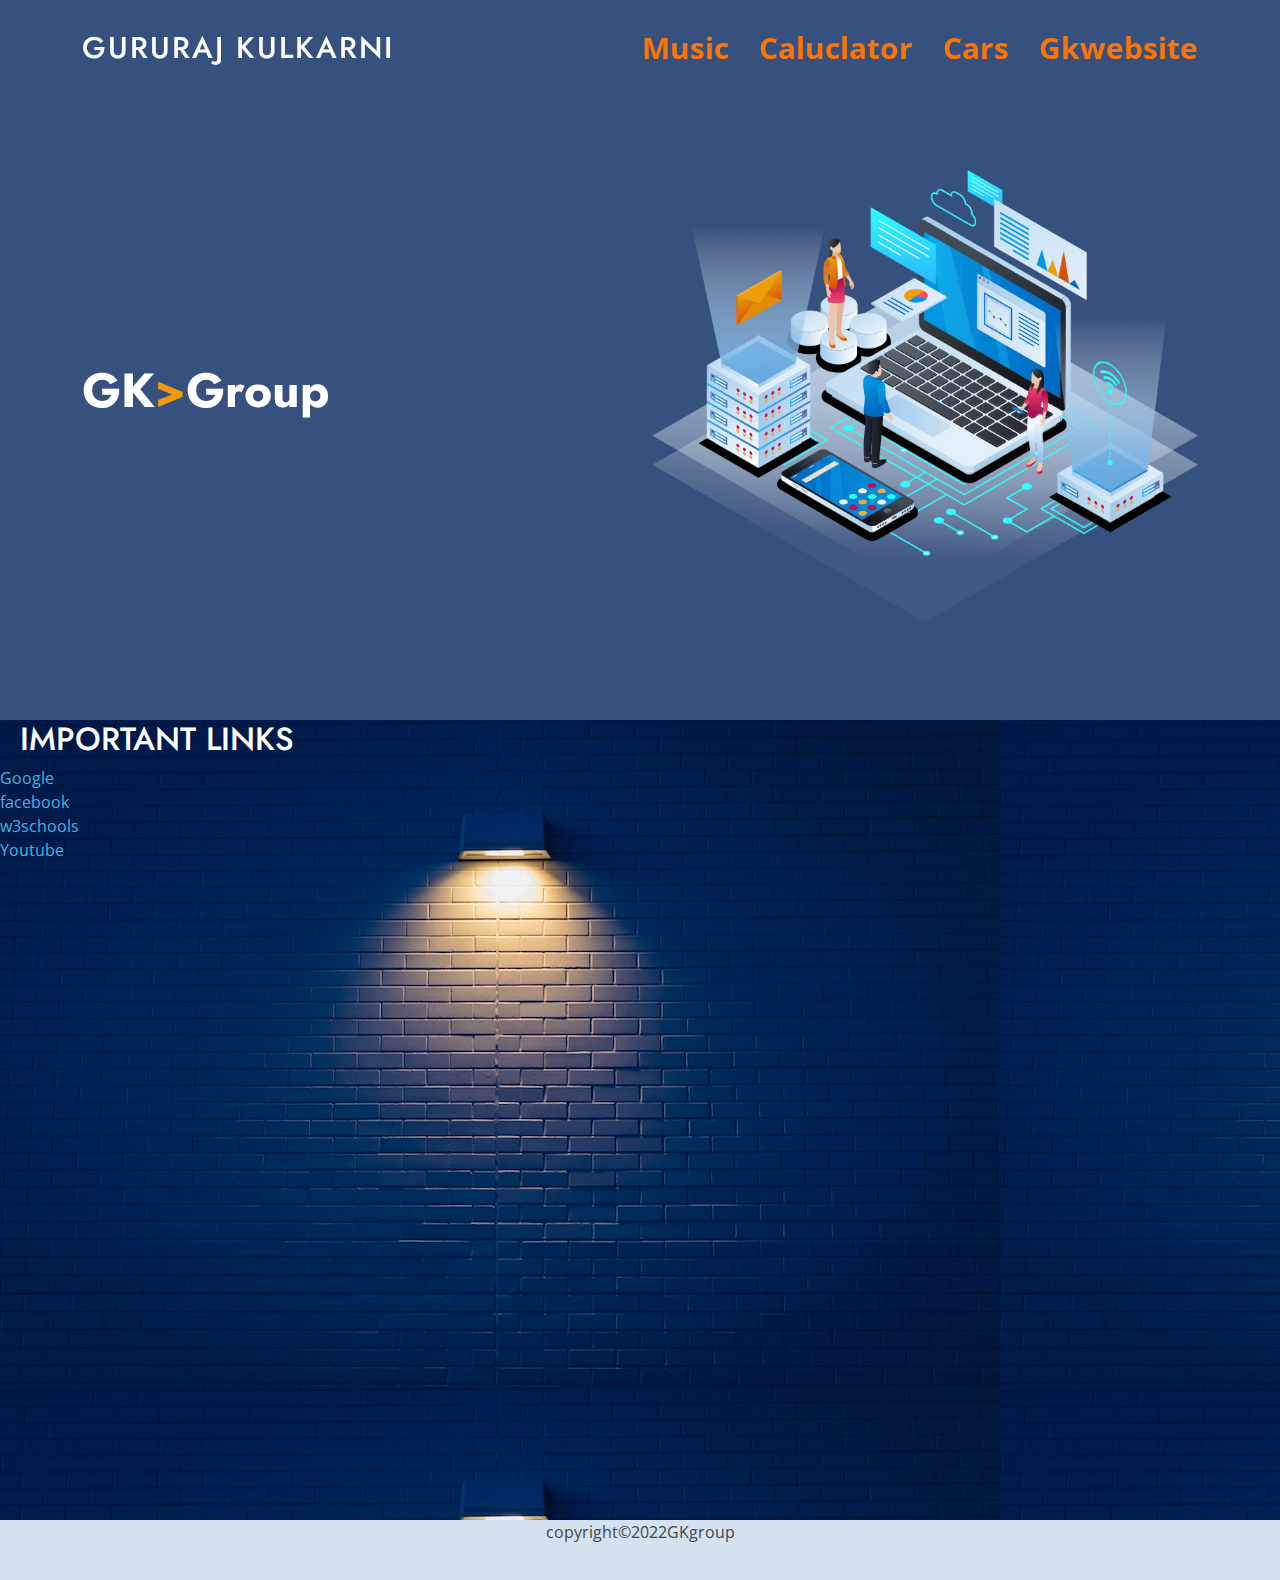
<file: index.html>
<!DOCTYPE html>
<html lang="en">

<head>
  <meta charset="utf-8">
  <meta content="width=device-width, initial-scale=1.0" name="viewport">

  <title>GURURAJ KULKARNI</title>
  <meta content="" name="description">
  <meta content="" name="keywords">

  <!-- Favicons -->

  <link href="assets/img/apple-touch-icon.png" rel="apple-touch-icon">

  <!-- Google Fonts -->
  <link href="https://fonts.googleapis.com/css?family=Open+Sans:300,300i,400,400i,600,600i,700,700i|Jost:300,300i,400,400i,500,500i,600,600i,700,700i|Poppins:300,300i,400,400i,500,500i,600,600i,700,700i" rel="stylesheet">

  <!-- Vendor CSS Files -->
  <link href="assets/vendor/aos/aos.css" rel="stylesheet">
  <link href="assets/vendor/bootstrap/css/bootstrap.min.css" rel="stylesheet">
  <link href="assets/vendor/bootstrap-icons/bootstrap-icons.css" rel="stylesheet">
  <link href="assets/vendor/boxicons/css/boxicons.min.css" rel="stylesheet">
  <link href="assets/vendor/glightbox/css/glightbox.min.css" rel="stylesheet">
  <link href="assets/vendor/remixicon/remixicon.css" rel="stylesheet">
  <link href="assets/vendor/swiper/swiper-bundle.min.css" rel="stylesheet">

  <!-- Template Main CSS File -->
  <link href="assets/css/style.css" rel="stylesheet">

  <!-- =======================================================
  * Template Name: Arsha - v4.7.1
  * Template URL: https://bootstrapmade.com/arsha-free-bootstrap-html-template-corporate/
  * Author: BootstrapMade.com
  * License: https://bootstrapmade.com/license/
  ======================================================== -->

  
<style>
  .img2{
    background-image: url('2.jpg');
    width:100%;
    height:800px;
    COLOR:WHITE;
   
  }
  h2{
    margin-left:20px;
  }
  
  p{
    text-align:center;
    background-color:rgb(212, 226, 240);
   margin-bottom: 0px;
   height:60px;
  }
  </style>
</head>

<body>

  <!-- ======= Header ======= -->
  <header id="header" class="fixed-top ">
    <div class="container d-flex align-items-center">

      <h1 class="logo me-auto"><a href="index.html">GURURAJ KULKARNI</a></h1>
      <!-- Uncomment below if you prefer to use an image logo -->
      <!-- <a href="index.html" class="logo me-auto"><img src="assets/img/logo.png" alt="" class="img-fluid"></a>-->

      <nav id="navbar" class="navbar">
        <ul>
          <li><a class="nav-link scrollto active" href="music.html"
            STYLE="COLOR:rgb(250, 116, 7);font-size:30px"><B>Music</B></a></li>
            
            <li><a class="nav-link scrollto active" href="caluclator.html"
              style="COLOR:rgb(250, 116, 7);font-size:30px"><B>Caluclator</B></a></li>
            
			    <li><a class="nav-link scrollto active" href="cars.html"
              style="COLOR:rgb(250, 116, 7);font-size:30px"><B>Cars</B></a></li>
            
             <li><a class="nav-link scrollto active" href="website.html"
              style="COLOR:rgb(250, 116, 7);font-size:30px"><B>Gkwebsite</B></a></li>
       
        </ul>
        <i class="bi bi-list mobile-nav-toggle"></i>
      </nav><!-- .navbar -->

    </div>
  </header><!-- End Header -->
  <section id="hero" class="d-flex align-items-center">

    <div class="container">
      <div class="row">
        <div class="col-lg-6 d-flex flex-column justify-content-center pt-4 pt-lg-0 order-2 order-lg-1"
          data-aos="fade-up" data-aos-delay="200">
          <h1>GK<span style="color:rgba(250, 153, 7, 0.993);">></span>Group</h1>
 
        </div>
        <div class="col-lg-6 order-1 order-lg-2 hero-img" data-aos="zoom-in" data-aos-delay="200">
          <img src="assets/img/hero-img.png" class="img-fluid animated" alt="">
        </div>
      </div>
    </div>
  </section>
<div class="img2">

  <H2>IMPORTANT LINKS</H2>
<a href="https://www.google.com">Google</a><br>
<a href="https://www.facebook.com">facebook</a><br>
<a href="https://www.w3schools.com/">w3schools</a><br>
<a href="https://www.youtube.com/">Youtube</a>
</div>










<FOOTER>

  <P>copyright&COPY2022GKgroup</P>
</FOOTER>

  <!-- ======= Footer ======= -->
  

  <div id="preloader"></div>
  <a href="#" class="back-to-top d-flex align-items-center justify-content-center"><i class="bi bi-arrow-up-short"></i></a>

  <!-- Vendor JS Files -->
  <script src="assets/vendor/aos/aos.js"></script>
  <script src="assets/vendor/bootstrap/js/bootstrap.bundle.min.js"></script>
  <script src="assets/vendor/glightbox/js/glightbox.min.js"></script>
  <script src="assets/vendor/isotope-layout/isotope.pkgd.min.js"></script>
  <script src="assets/vendor/swiper/swiper-bundle.min.js"></script>
  <script src="assets/vendor/waypoints/noframework.waypoints.js"></script>
  <script src="assets/vendor/php-email-form/validate.js"></script>

  <!-- Template Main JS File -->
  <script src="assets/js/main.js"></script>

</body>

</html>
</file>
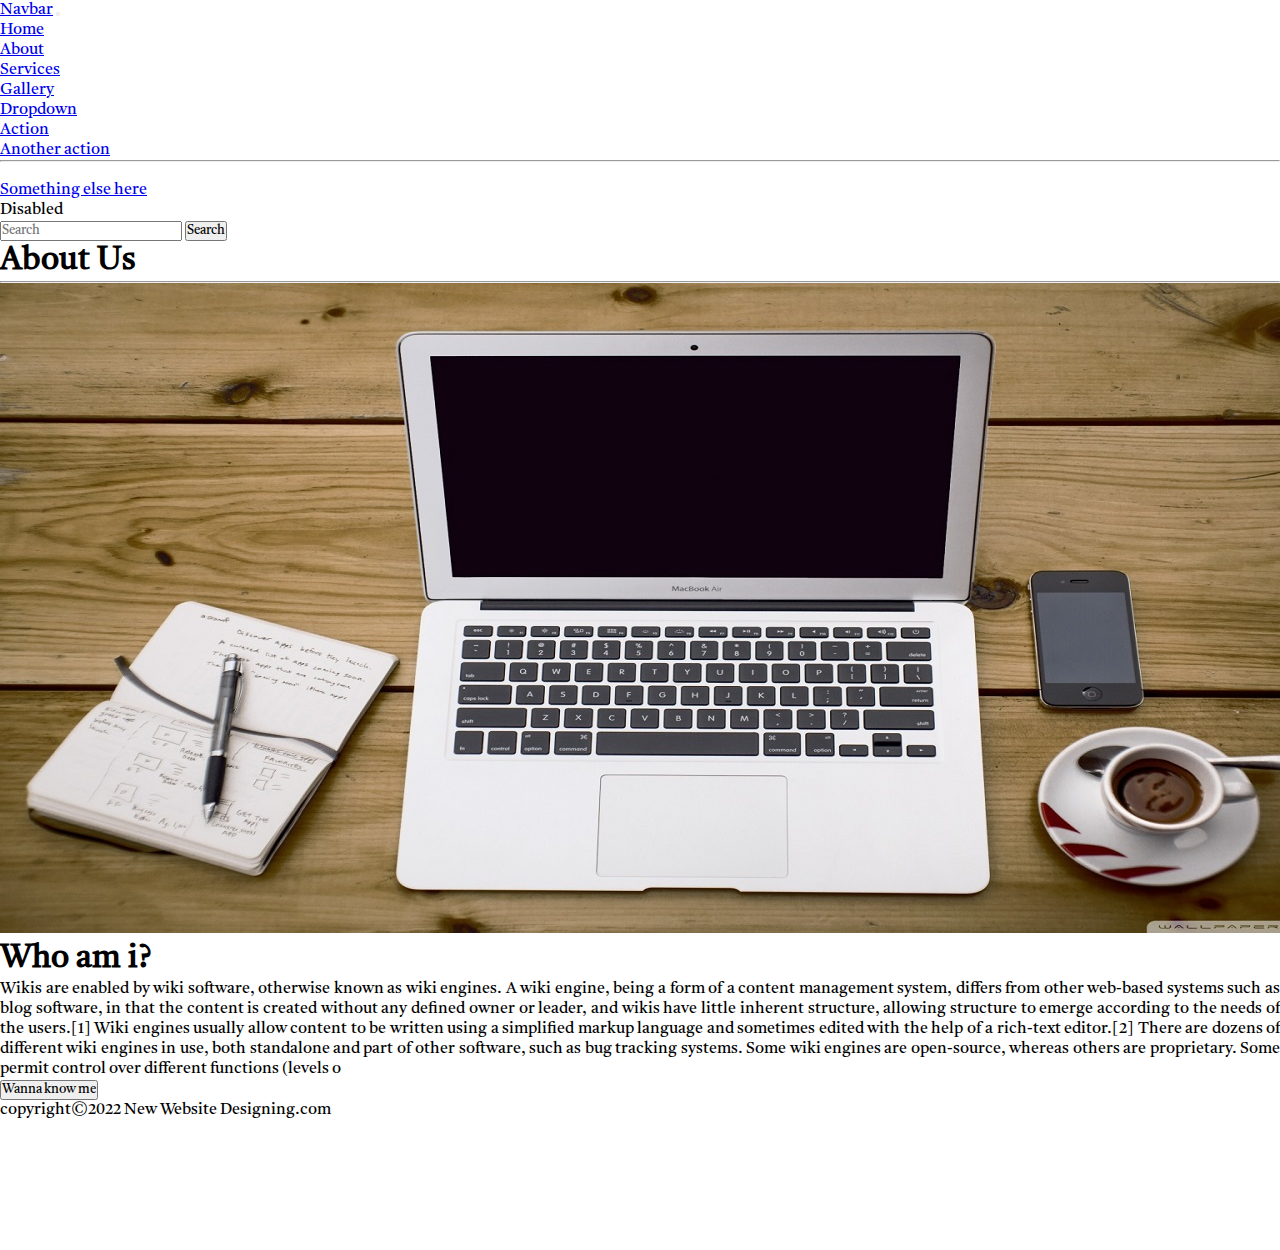
<file: about.html>
<!doctype html>
<html>

<head>
  <title>webpage</title>
  <meta charset="utf-8">
  <meta name="viewport" content="width=device-width, initial-scale=1">
  <!--CSS LINK -->
  <link href="https://cdn.jsdelivr.net/npm/bootstrap@5.2.0-beta1/dist/css/bootstrap.min.css" rel="stylesheet"
    integrity="sha384-0evHe/X+R7YkIZDRvuzKMRqM+OrBnVFBL6DOitfPri4tjfHxaWutUpFmBp4vmVor" crossorigin="anonymous">
  <!--JAVA SCRIPT LINK -->
  <script src="https://cdn.jsdelivr.net/npm/bootstrap@5.2.0-beta1/dist/js/bootstrap.bundle.min.js"
    integrity="sha384-pprn3073KE6tl6bjs2QrFaJGz5/SUsLqktiwsUTF55Jfv3qYSDhgCecCxMW52nD2"
    crossorigin="anonymous"></script>
  <!-- FONTS LINK-->
  <link rel="preconnect" href="https://fonts.googleapis.com">
  <link rel="preconnect" href="https://fonts.gstatic.com" crossorigin>
  <link href="https://fonts.googleapis.com/css2?family=Tiro+Gurmukhi&display=swap" rel="stylesheet">
  <style>
    * {
      padding: 0;
      margin: 0;
      font-family: 'Tiro Gurmukhi', serif;
    }
  </style>
</head>
<body>
  <header>
    <nav class="navbar navbar-expand-lg  bg-dark navbar-dark ">
      <div class="container-fluid">
        <a class="navbar-brand" href="#">Navbar</a>
        <button class="navbar-toggler" type="button" data-bs-toggle="collapse" data-bs-target="#navbarSupportedContent"
          aria-controls="navbarSupportedContent" aria-expanded="false" aria-label="Toggle navigation">
          <span class="navbar-toggler-icon"></span>
        </button>
        <div class="collapse navbar-collapse " id="navbarSupportedContent">
          <ul class="navbar-nav me-auto">
            <li class="nav-item ">
              <a class="nav-link active" aria-current="page" href="website using BS-5.html">Home</a>
            </li>
            <li class="nav-item ">
              <a class="nav-link active" aria-current="page" href="about.html">About</a>
            </li>
            </li>
            <li class="nav-item ">
              <a class="nav-link active" aria-current="page" href="services.html">Services</a>
            </li>
            <li class="nav-item ">
              <a class="nav-link active" aria-current="page" href="gallery.html">Gallery</a>
            </li>
            <li class="nav-item dropdown">
              <a class="nav-link dropdown-toggle" href="#" id="navbarDropdown" role="button" data-bs-toggle="dropdown"
                aria-expanded="false">
                Dropdown
              </a>
              <ul class="dropdown-menu" aria-labelledby="navbarDropdown">
                <li><a class="dropdown-item" href="#">Action</a></li>
                <li><a class="dropdown-item" href="#">Another action</a></li>
                <li>
                  <hr class="dropdown-divider">
                </li>
                <li><a class="dropdown-item" href="#">Something else here</a></li>
              </ul>
            </li>
            <li class="nav-item">
              <a class="nav-link disabled">Disabled</a>
            </li>
          </ul>
          <form class="d-flex" role="search">
            <input class="form-control me-2" type="search" placeholder="Search" aria-label="Search">
            <button class="btn btn-outline-success" type="submit">Search</button>
          </form>
        </div>
      </div>
    </nav>
  </header>
  <main>
    <section>
      <div class="container-fluid">
        <h1 class="text-center pt-5">About Us</h1>
        <hr class="w-25 mx-auto pt-5">
        <div class="row">
          <div class="col-lg-6 col-md-6 col-12 ">
            <img src="pic4.jpg" class="img-fluid">
          </div>
          <div class="col-lg-6 col-md-6 col-12">
            <h1 class=" p-2">Who am i?</h1>
            <p class="p-4" style="text-align:justify;">Wikis are enabled by wiki software, otherwise known as wiki
              engines. A wiki engine, being a form of a content management system, differs from other web-based systems
              such as blog software, in that the content is created without any defined owner or leader, and wikis have
              little inherent structure, allowing structure to emerge according to the needs of the users.[1] Wiki
              engines usually allow content to be written using a simplified markup language and sometimes edited with
              the help of a rich-text editor.[2] There are dozens of different wiki engines in use, both standalone and
              part of other software, such as bug tracking systems. Some wiki engines are open-source, whereas others
              are proprietary. Some permit control over different functions (levels o</p>
            <button type="button" class="btn btn-primary mx-4 ">Wanna know me</button>
          </div>
        </div>
      </div>
    </section>
  </main>
  <footer>
    <div class="container-fluid mt-5 bg-dark" style="height:150px">
      <p class="text-center p-5 text-white">copyright&copy2022 New Website Designing.com</p>
    </div>
  </footer>
</body>
</html>
</file>
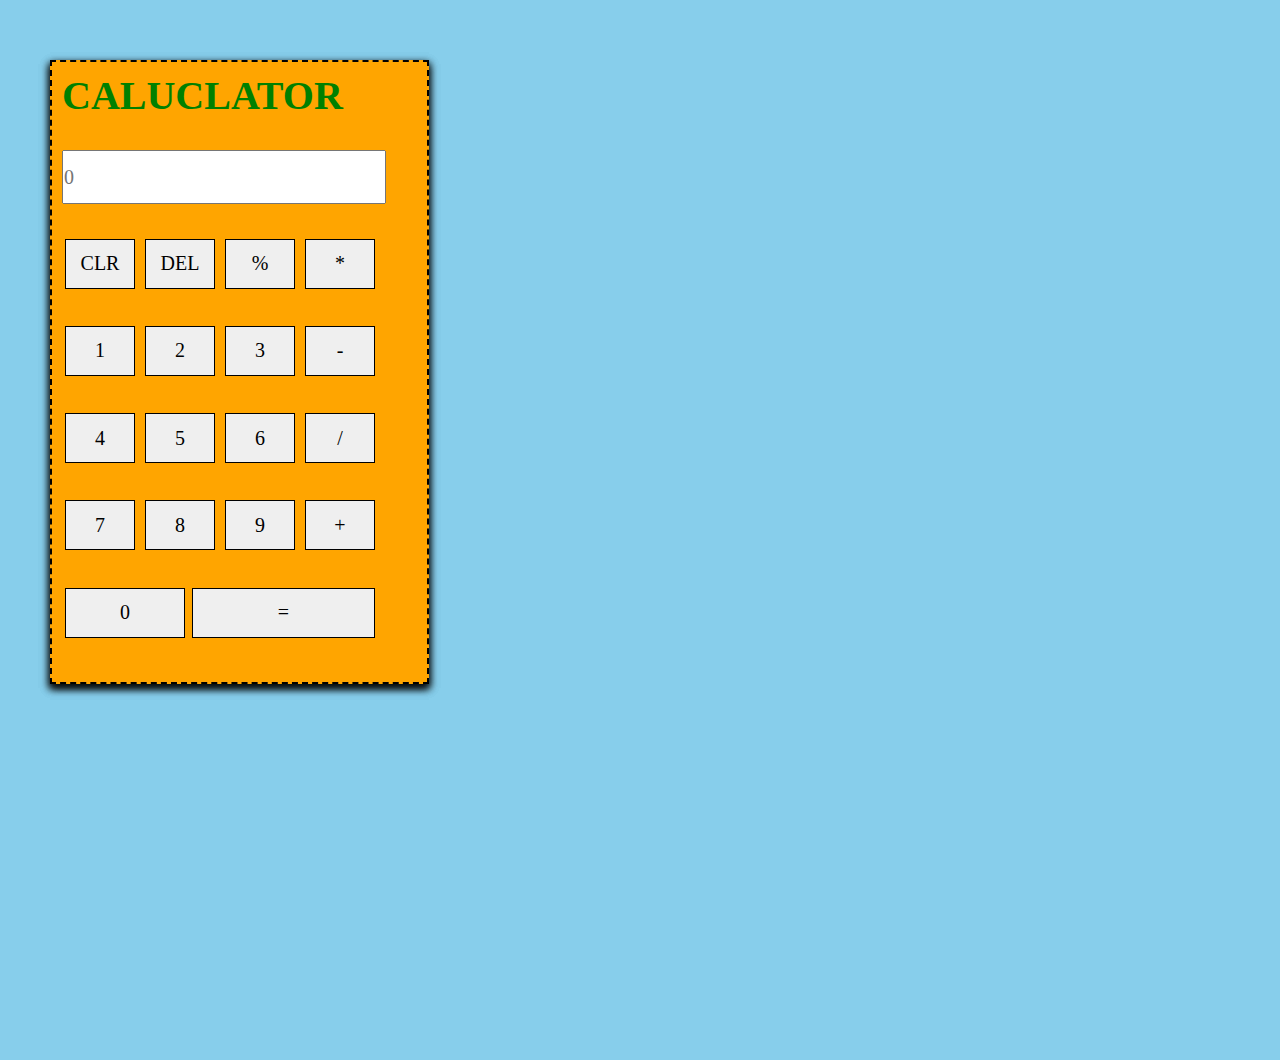
<file: caluclator.html>
<!doctype html>
<html>

<head>
    <title>doc</title>
    <!--<script src="https://ajax.googleapis.com/ajax/libs/jquery/3.6.0/jquery.min.js"></script>-->

    <!-- CSS only -->
    <link href="https://cdn.jsdelivr.net/npm/bootstrap@5.2.0-beta1/dist/css/bootstrap.min.css" rel="stylesheet"
        integrity="sha384-0evHe/X+R7YkIZDRvuzKMRqM+OrBnVFBL6DOitfPri4tjfHxaWutUpFmBp4vmVor" crossorigin="anonymous">

    <!-- JavaScript Bundle with Popper -->
    <script src="https://cdn.jsdelivr.net/npm/bootstrap@5.2.0-beta1/dist/js/bootstrap.bundle.min.js"
        integrity="sha384-pprn3073KE6tl6bjs2QrFaJGz5/SUsLqktiwsUTF55Jfv3qYSDhgCecCxMW52nD2"
        crossorigin="anonymous"></script>

    <link rel="stylesheet" href="style.css">


    <style>
        * {
            font-style: times new roman;
            font-size: 20px;
        }

        .b1 {
            background-color: skyblue;

        }

        .heading {
            font-size: 40px;
            margin-top: 0px;
            color: green;
            animation-name: guru;
            animation-iteration-count: infinite;
            animation-direction: linear;
            animation-duration: 5s;
        }

        body {
            margin-top: 100px;

            background-repeat: no-repeat;
            width: 1000px;
            height: 1000px;


        }

        .caluclator {
            width: 355px;
            margin-left: 50px;
            margin-top: -40px;
            padding: 10px;
            background-color: orange;
            font-size: 30px;
            border: 2px dashed black;
            box-shadow: 0 4px 8px 0 rgba(0, 0, 0, 0.5), 0 4px 8px 0 rgba(0, 0, 0, 0.6), 0 4px 8px 0 rgba(0, 0, 0, 0.2), 0 4px 8px 0 rgba(0, 0, 0, 0.8);
            height: 600px;
            display: grid;
            grid-template-columns: repeat(4, 80px);
        }

        input {
            width: 320px;
            height: 50px;
            grid-column: span 4;
        }

        button {
            border: 1px solid black;
            width: 70px;
            height: 50px;
            margin: 3px;
        }

        .equal {
            width: 183px;
            margin-left: 50px;
        }

        .zero {
            width: 120px;
        }

        button:hover {
            background-color: hsl(267, 93%, 79%);
        }

        .btn {
            margin: -50px 550px;
        }

    </style>
</head>

<body class="b1">

    <!--
<button class="btn"  onclick="block()">CLICK ME</button> -->


    <div class="container">

        <div class="caluclator">
            <h1 class="heading">CALUCLATOR</h1>
            <input type="text" placeholder="0" id="outputscreen">

            <button onclick="Clear()">CLR</button>
            <button onclick="Del()">DEL</button>
            <button onclick="display('%')">%</button>
            <button onclick="display('*')">*</button>
            <button onclick="display('1')">1</button>
            <button onclick="display('2')">2</button>
            <button onclick="display('3')">3</button>
            <button onclick="display('-')">-</button>
            <button onclick="display('4')">4</button>
            <button onclick="display('5')">5</button>
            <button onclick="display('6')">6</button>
            <button onclick="display('/')">/</button>
            <button onclick="display('7')">7</button>
            <button onclick="display('8')">8</button>
            <button onclick="display('9')">9</button>
            <button onclick="display('+')">+</button>
            <button onclick="display('0')" class="zero">0</button>

            <button onclick="caluclate()" class="equal">=</button>

        </div>
    </div>

    <script>
        let outputscreen = document.getElementById("outputscreen");

        function display(num) {
            outputscreen.value += num;
        }
        function caluclate() {

            try {
                outputscreen.value = eval
                    (outputscreen.value)
            }
            catch (err) {
                alert('invalid data');
            }
        }

        function Clear() {

            outputscreen.value = "";

        }
        function Del() {

            outputscreen.value = outputscreen.value.slice(0, -1);
        }
    </script>


</body>
<html>
</file>
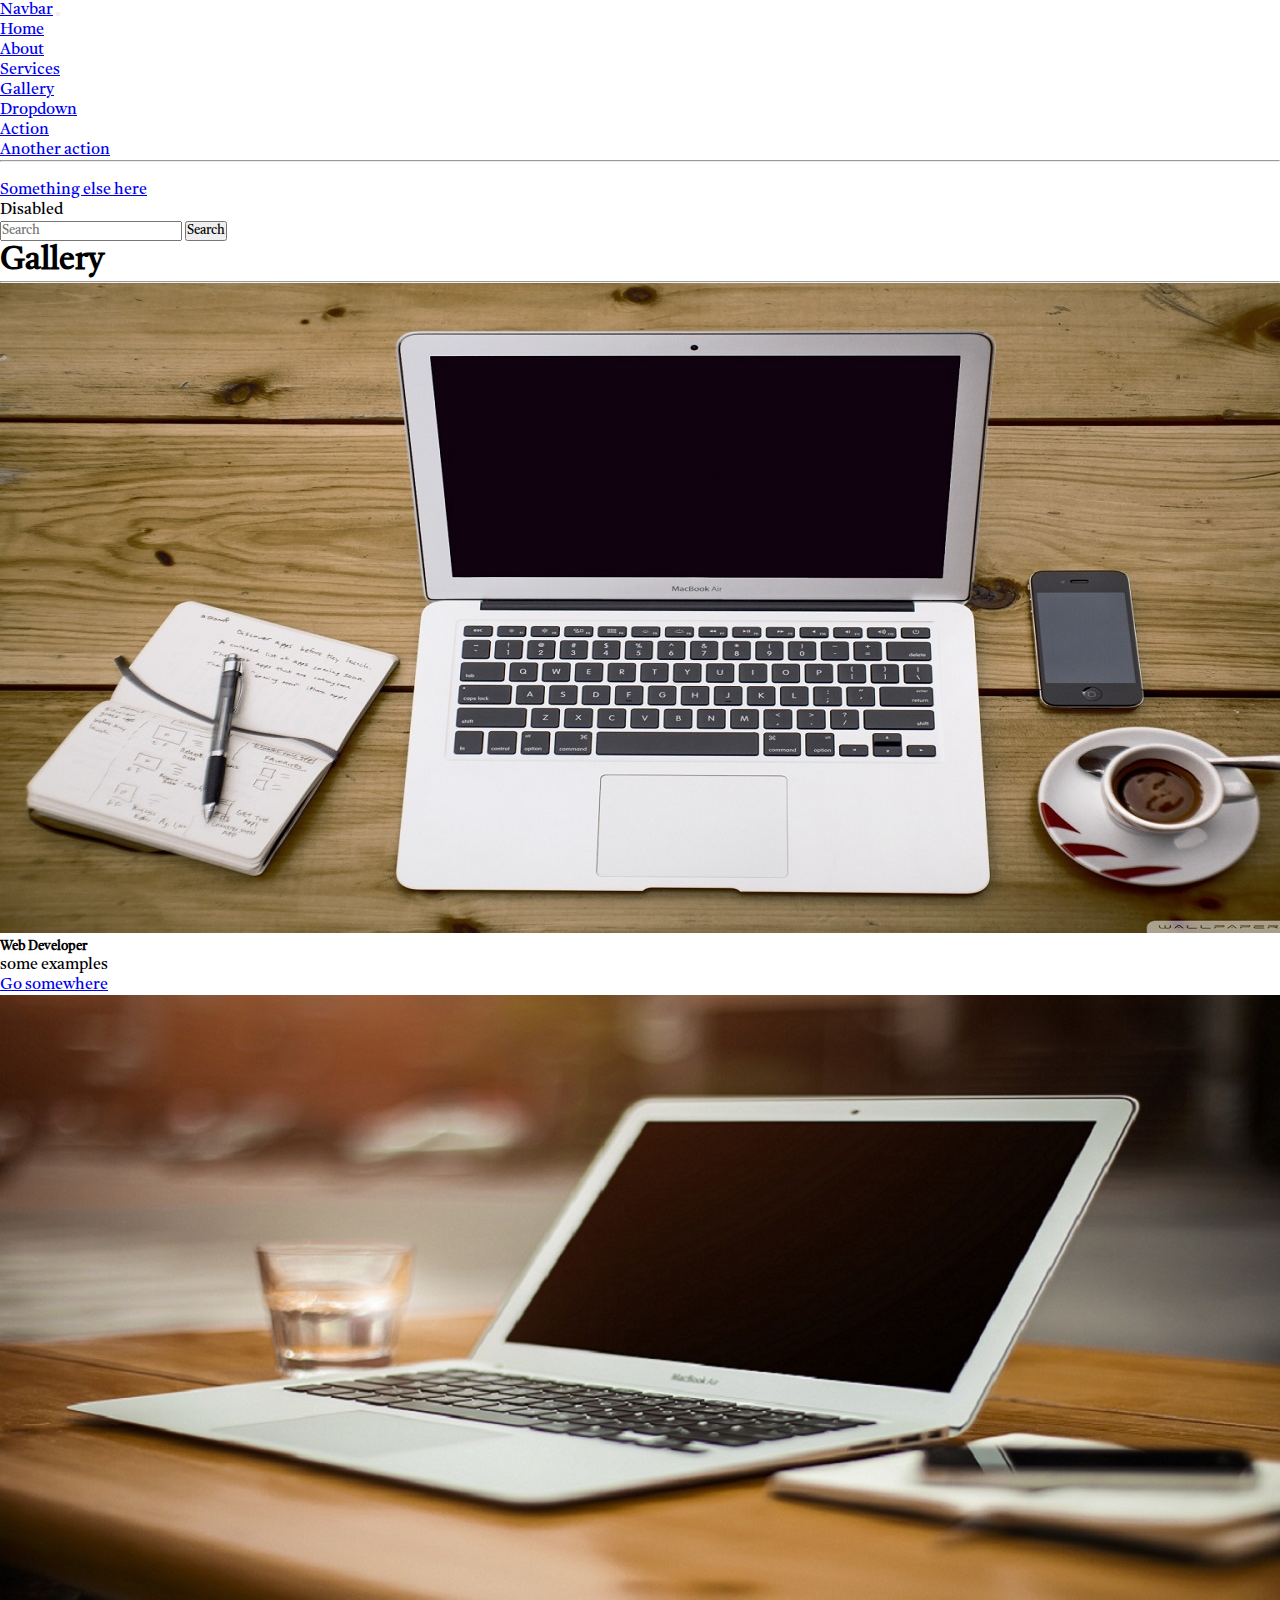
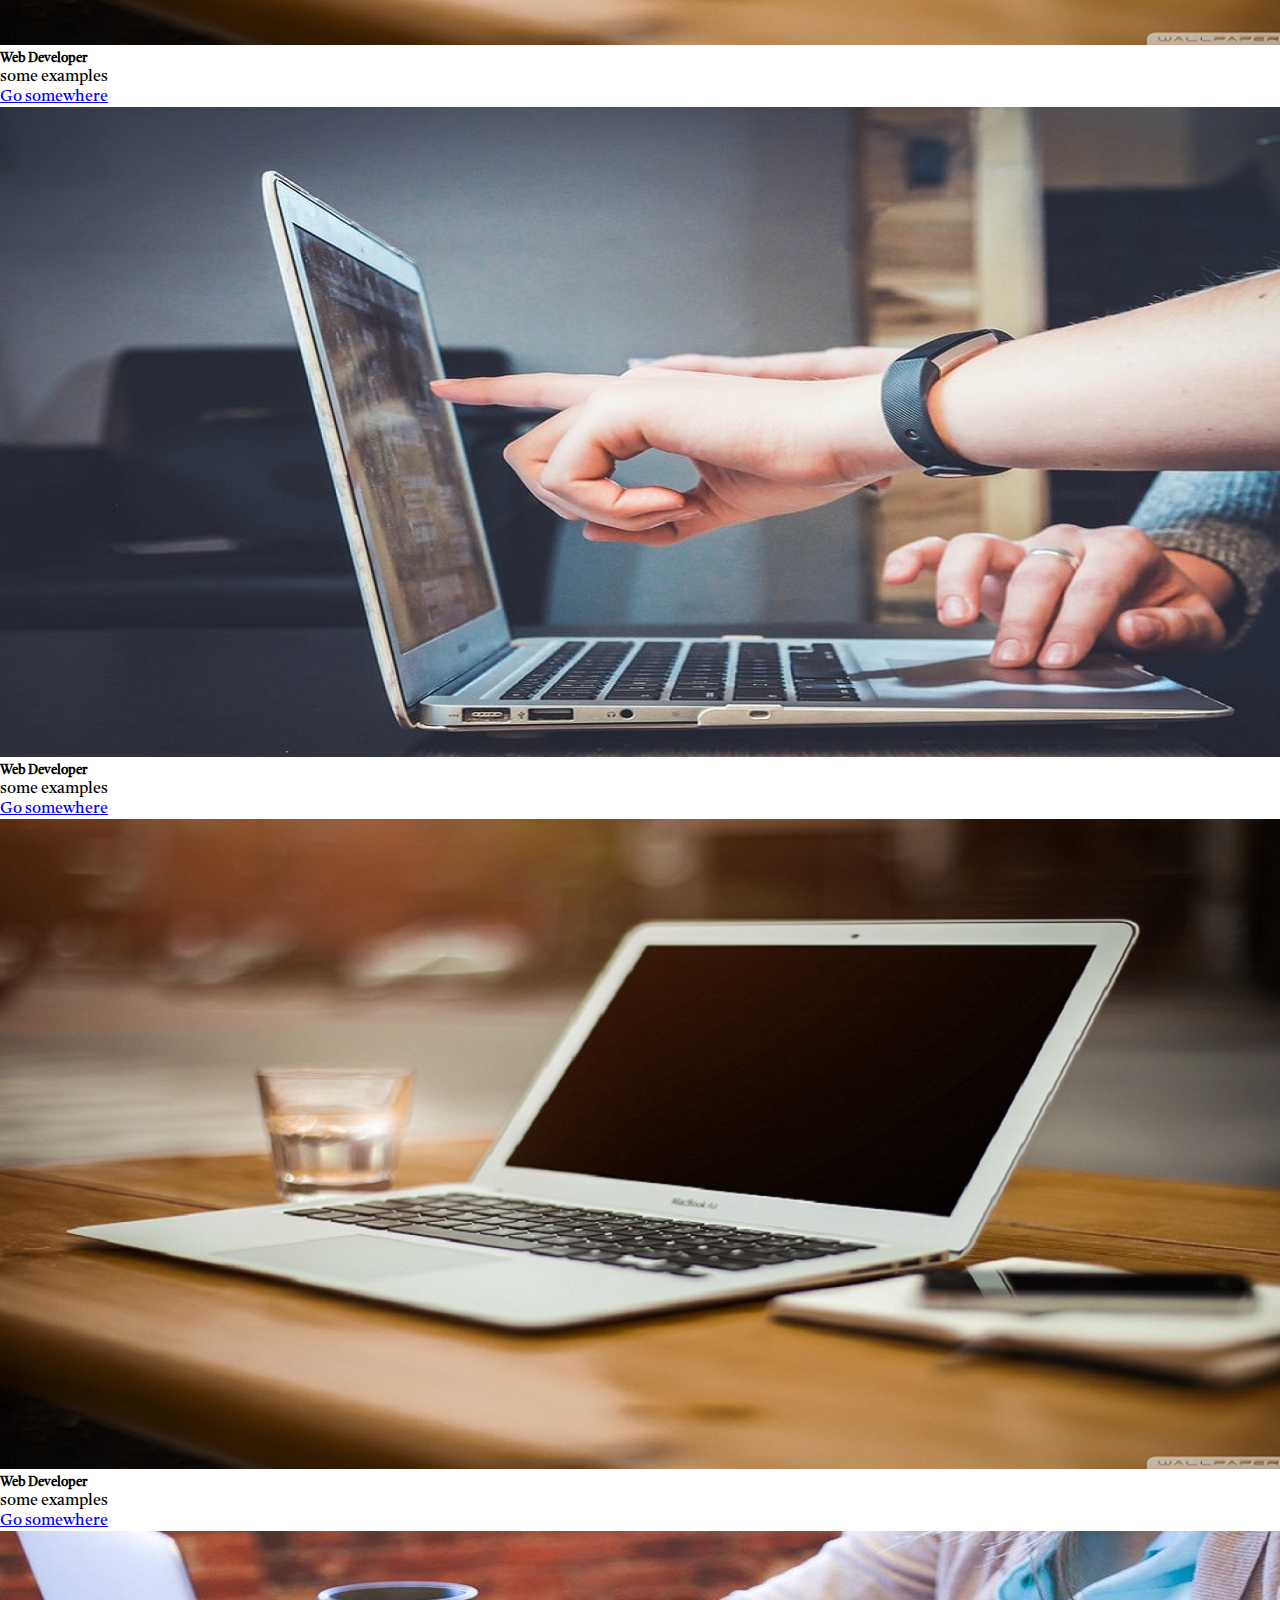
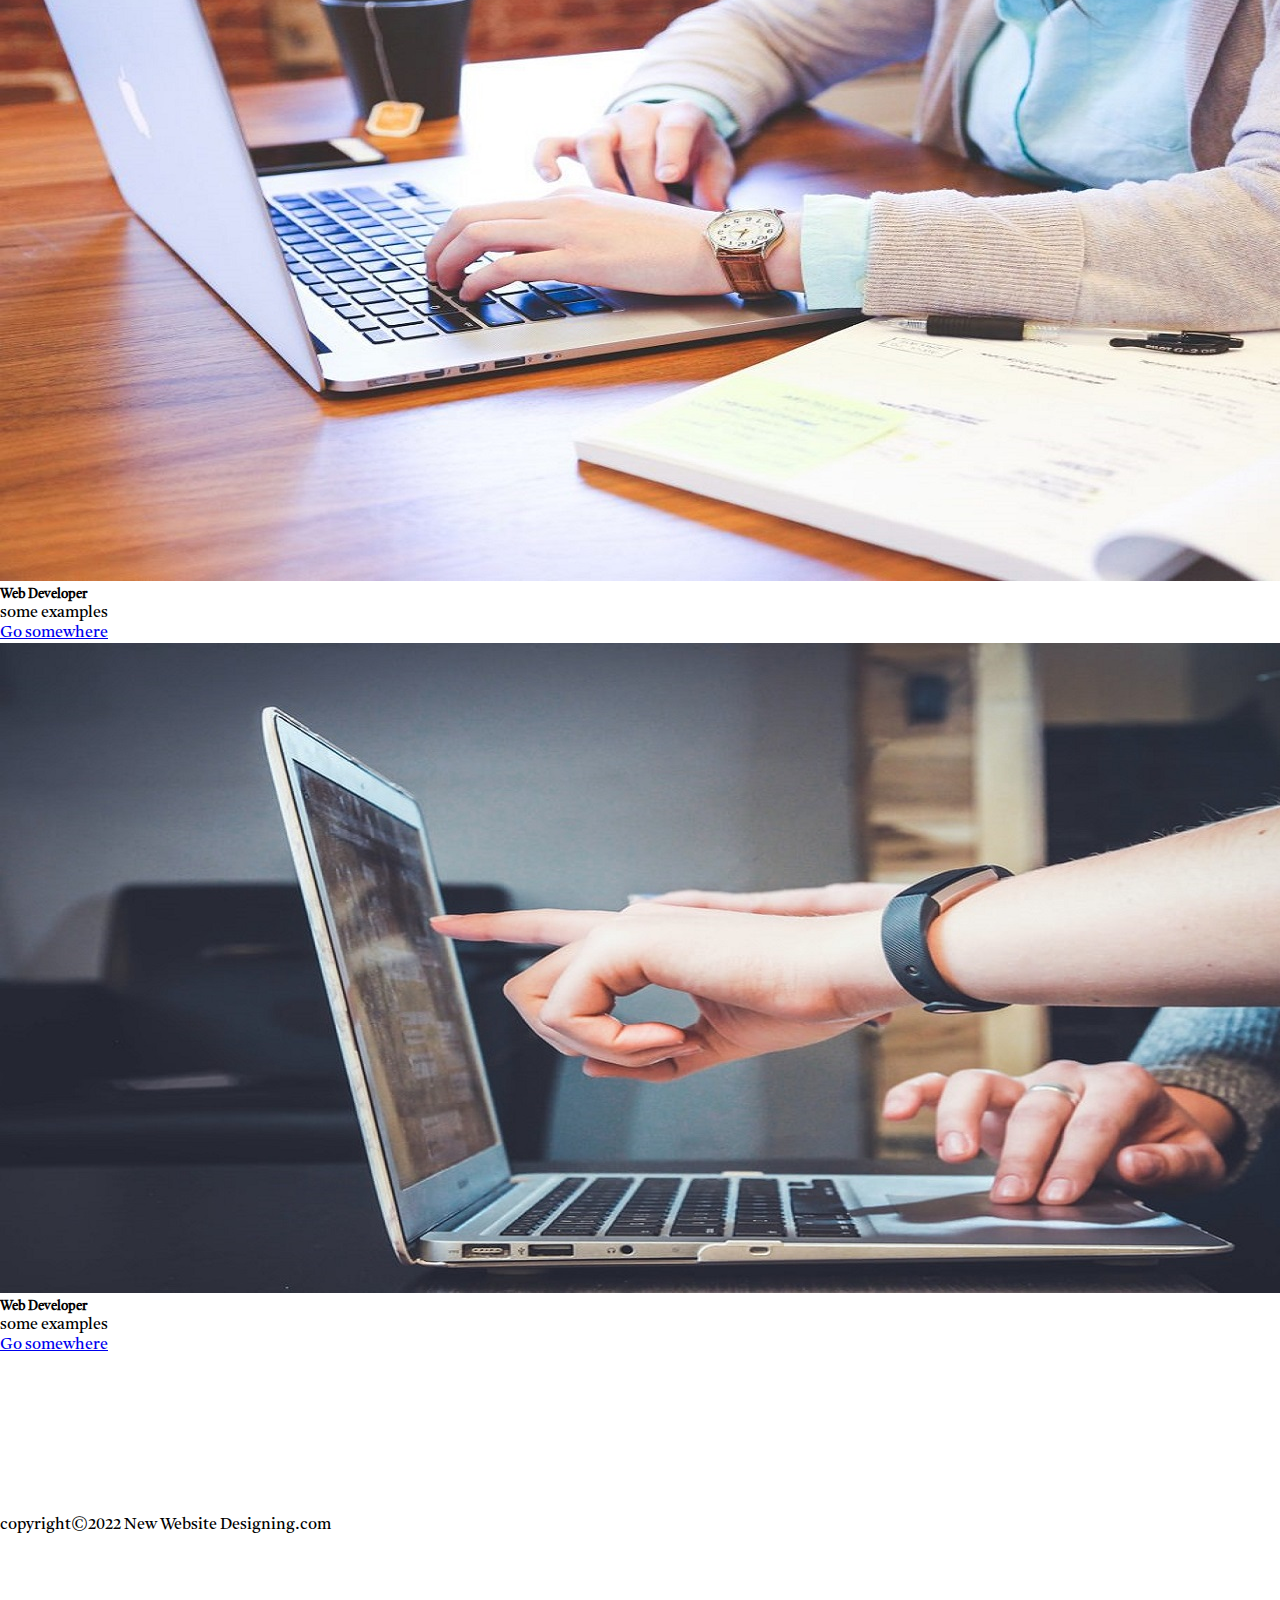
<file: gallery.html>
<!doctype html>
<html>
<head>
  <title>webpage</title>
  <meta charset="utf-8">
  <meta name="viewport" content="width=device-width, initial-scale=1">
  <!--CSS LINK -->
  <link href="https://cdn.jsdelivr.net/npm/bootstrap@5.2.0-beta1/dist/css/bootstrap.min.css" rel="stylesheet"
    integrity="sha384-0evHe/X+R7YkIZDRvuzKMRqM+OrBnVFBL6DOitfPri4tjfHxaWutUpFmBp4vmVor" crossorigin="anonymous">
  <!--JAVA SCRIPT LINK -->
  <script src="https://cdn.jsdelivr.net/npm/bootstrap@5.2.0-beta1/dist/js/bootstrap.bundle.min.js"
    integrity="sha384-pprn3073KE6tl6bjs2QrFaJGz5/SUsLqktiwsUTF55Jfv3qYSDhgCecCxMW52nD2"
    crossorigin="anonymous"></script>
  <!-- FONTS LINK-->
  <link rel="preconnect" href="https://fonts.googleapis.com">
  <link rel="preconnect" href="https://fonts.gstatic.com" crossorigin>
  <link href="https://fonts.googleapis.com/css2?family=Tiro+Gurmukhi&display=swap" rel="stylesheet">
  <style>
    * {
      padding: 0;
      margin: 0;
      font-family: 'Tiro Gurmukhi', serif;
    }

    .card:hover {
      transform: scale(1.1, 1.1);
      transition: 1s;
    }

    footer {
      margin-top: 160px;
    }
  </style>
</head>
<body>
  <header>
    <nav class="navbar navbar-expand-lg  bg-dark navbar-dark ">
      <div class="container-fluid">
        <a class="navbar-brand" href="#">Navbar</a>
        <button class="navbar-toggler" type="button" data-bs-toggle="collapse" data-bs-target="#navbarSupportedContent"
          aria-controls="navbarSupportedContent" aria-expanded="false" aria-label="Toggle navigation">
          <span class="navbar-toggler-icon"></span>
        </button>
        <div class="collapse navbar-collapse " id="navbarSupportedContent">
          <ul class="navbar-nav me-auto">
            <li class="nav-item ">
              <a class="nav-link active" aria-current="page" href="website using BS-5.html">Home</a>
            </li>
            <li class="nav-item ">
              <a class="nav-link active" aria-current="page" href="about.html">About</a>
            </li>
            </li>
            <li class="nav-item ">
              <a class="nav-link active" aria-current="page" href="services.html">Services</a>
            </li>
            <li class="nav-item ">
              <a class="nav-link active" aria-current="page" href="gallery.html">Gallery</a>
            </li>
            <li class="nav-item dropdown">
              <a class="nav-link dropdown-toggle" href="#" id="navbarDropdown" role="button" data-bs-toggle="dropdown"
                aria-expanded="false">
                Dropdown
              </a>
              <ul class="dropdown-menu" aria-labelledby="navbarDropdown">
                <li><a class="dropdown-item" href="#">Action</a></li>
                <li><a class="dropdown-item" href="#">Another action</a></li>
                <li>
                  <hr class="dropdown-divider">
                </li>
                <li><a class="dropdown-item" href="#">Something else here</a></li>
              </ul>
            </li>
            <li class="nav-item">
              <a class="nav-link disabled">Disabled</a>
            </li>
          </ul>
          <form class="d-flex" role="search">
            <input class="form-control me-2" type="search" placeholder="Search" aria-label="Search">
            <button class="btn btn-outline-success" type="submit">Search</button>
          </form>
        </div>
      </div>
    </nav>
  </header>
  <main>
    <section>
      <div class="container-fluid">
        <h1 class="text-center pt-5">Gallery</h1>
        <hr class="w-25 mx-auto pt-5">
        <div class="row">
          <div class="col-sm-4">
            <div class="card mt-3 card-hover" style="width: 28rem;">
              <img src="pic4.jpg" class="card-img-top" alt="pic1">
              <div class="card-body text-center">
                <h5 class="card-title">Web Developer</h5>
                <p class="card-text">some examples</p>
                <a href="https://google.com" class="btn btn-primary">Go somewhere</a>
              </div>
            </div>
          </div>
          <div class="col-sm-4">
            <div class="card mt-3" style="width: 28rem;">
              <img src="pic1.jpg" class="card-img-top" alt="pic1">
              <div class="card-body text-center">
                <h5 class="card-title">Web Developer</h5>
                <p class="card-text">some examples</p>
                <a href="https://google.com" class="btn btn-primary">Go somewhere</a>
              </div>
            </div>
          </div>
          <div class="col-sm-4">
            <div class="card mt-3" style="width: 28rem;">
              <img src="pic2.jpg" class="card-img-top" alt="pic1">
              <div class="card-body text-center">
                <h5 class="card-title">Web Developer</h5>
                <p class="card-text">some examples</p>
                <a href="https://google.com" class="btn btn-primary">Go somewhere</a>
              </div>
            </div>
          </div>
          <div class="col-sm-4">
            <div class="card mt-3" style="width: 28rem;">
              <img src="pic1.jpg" class="card-img-top" alt="pic1">
              <div class="card-body text-center">
                <h5 class="card-title">Web Developer</h5>
                <p class="card-text">some examples</p>
                <a href="https://google.com" class="btn btn-primary">Go somewhere</a>
              </div>
            </div>
          </div>
          <div class="col-sm-4">
            <div class="card mt-3" style="width: 28rem;">
              <img src="pic3.jpg" class="card-img-top" alt="pic1">
              <div class="card-body text-center">
                <h5 class="card-title">Web Developer</h5>
                <p class="card-text">some examples</p>
                <a href="https://google.com" class="btn btn-primary">Go somewhere</a>
              </div>
            </div>
          </div>
          <div class="col-sm-4">
            <div class="card mt-3" style="width: 28rem;">
              <img src="pic2.jpg" class="card-img-top" alt="pic1">
              <div class="card-body text-center">
                <h5 class="card-title">Web Developer</h5>
                <p class="card-text">some examples</p>
                <a href="https://google.com" class="btn btn-primary">Go somewhere</a>
              </div>
            </div>
          </div>
        </div>
      </div>
    </section>
  </main>
  <footer>
    <div class="container-fluid mt-5 bg-dark" style="height:150px;">
      <p class="text-center p-5 text-white">copyright&copy2022 New Website Designing.com</p>
    </div>
  </footer>
</body>
</html>
</file>
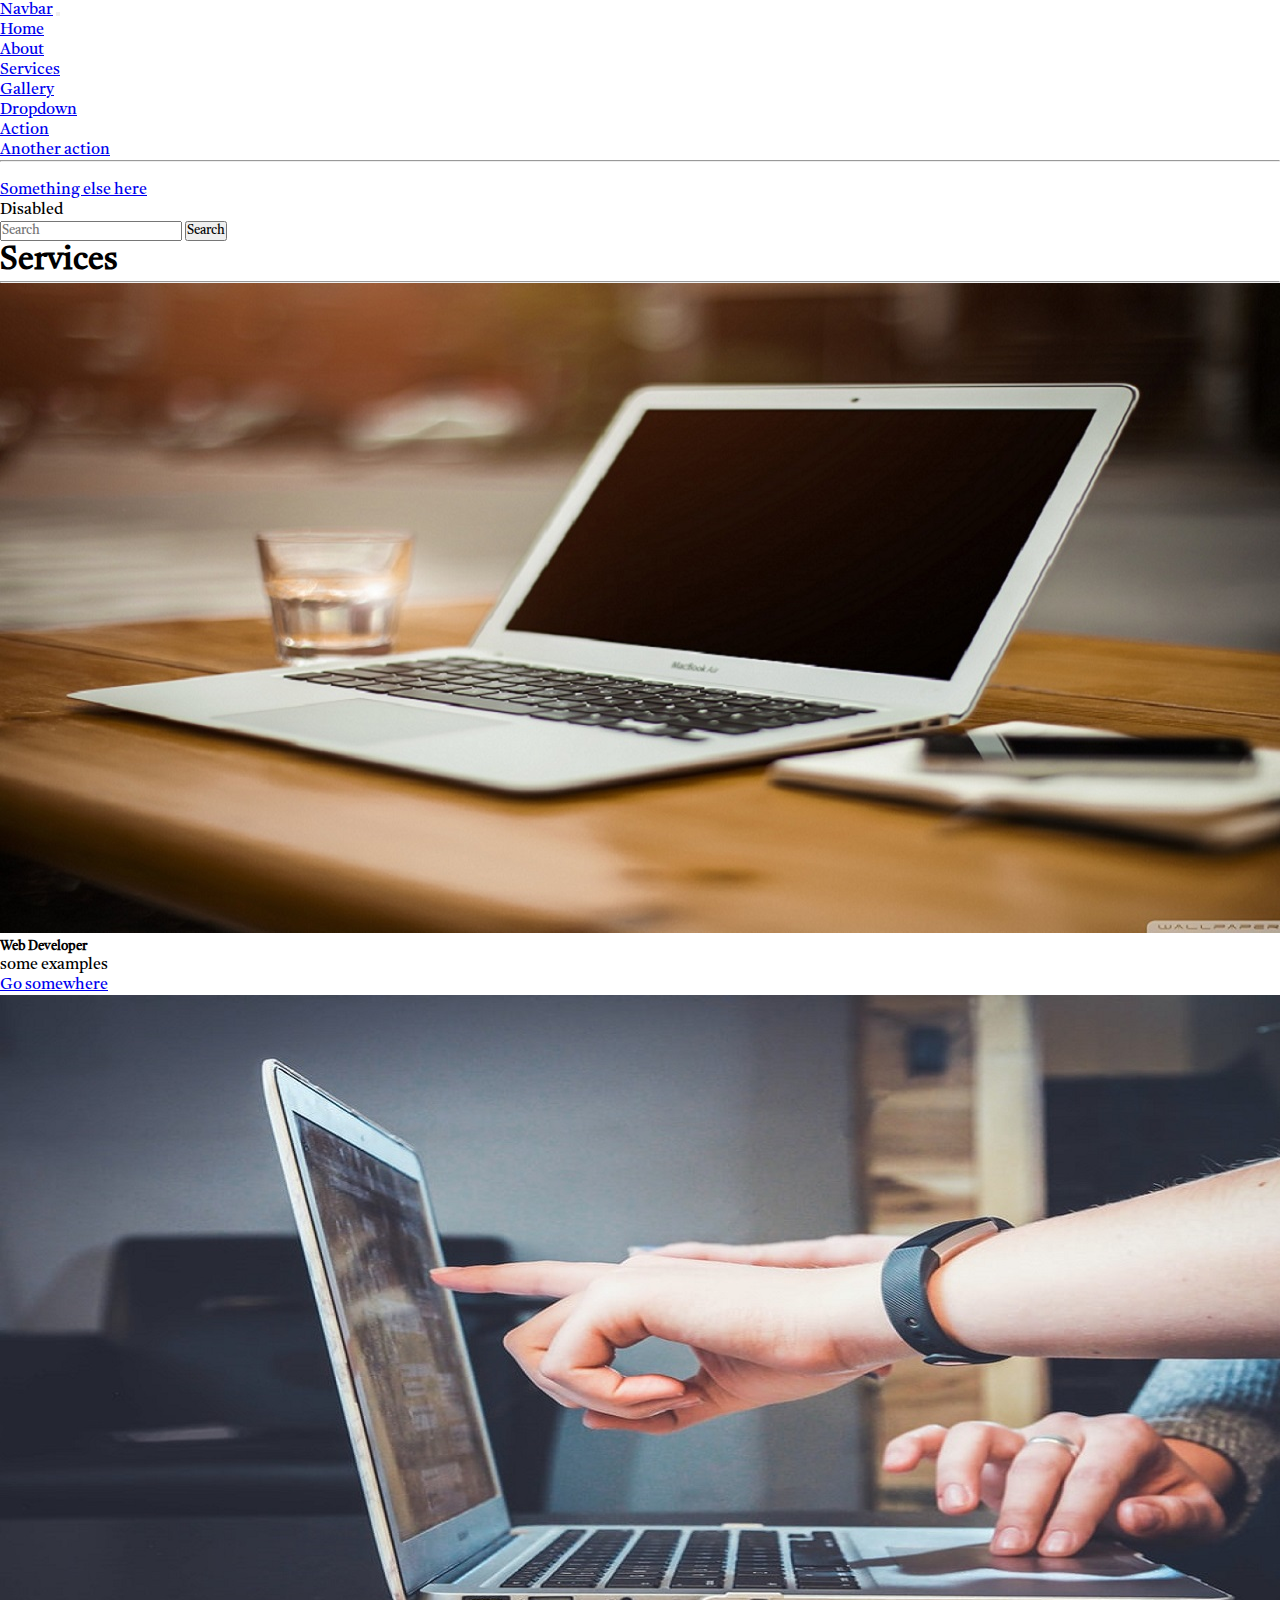
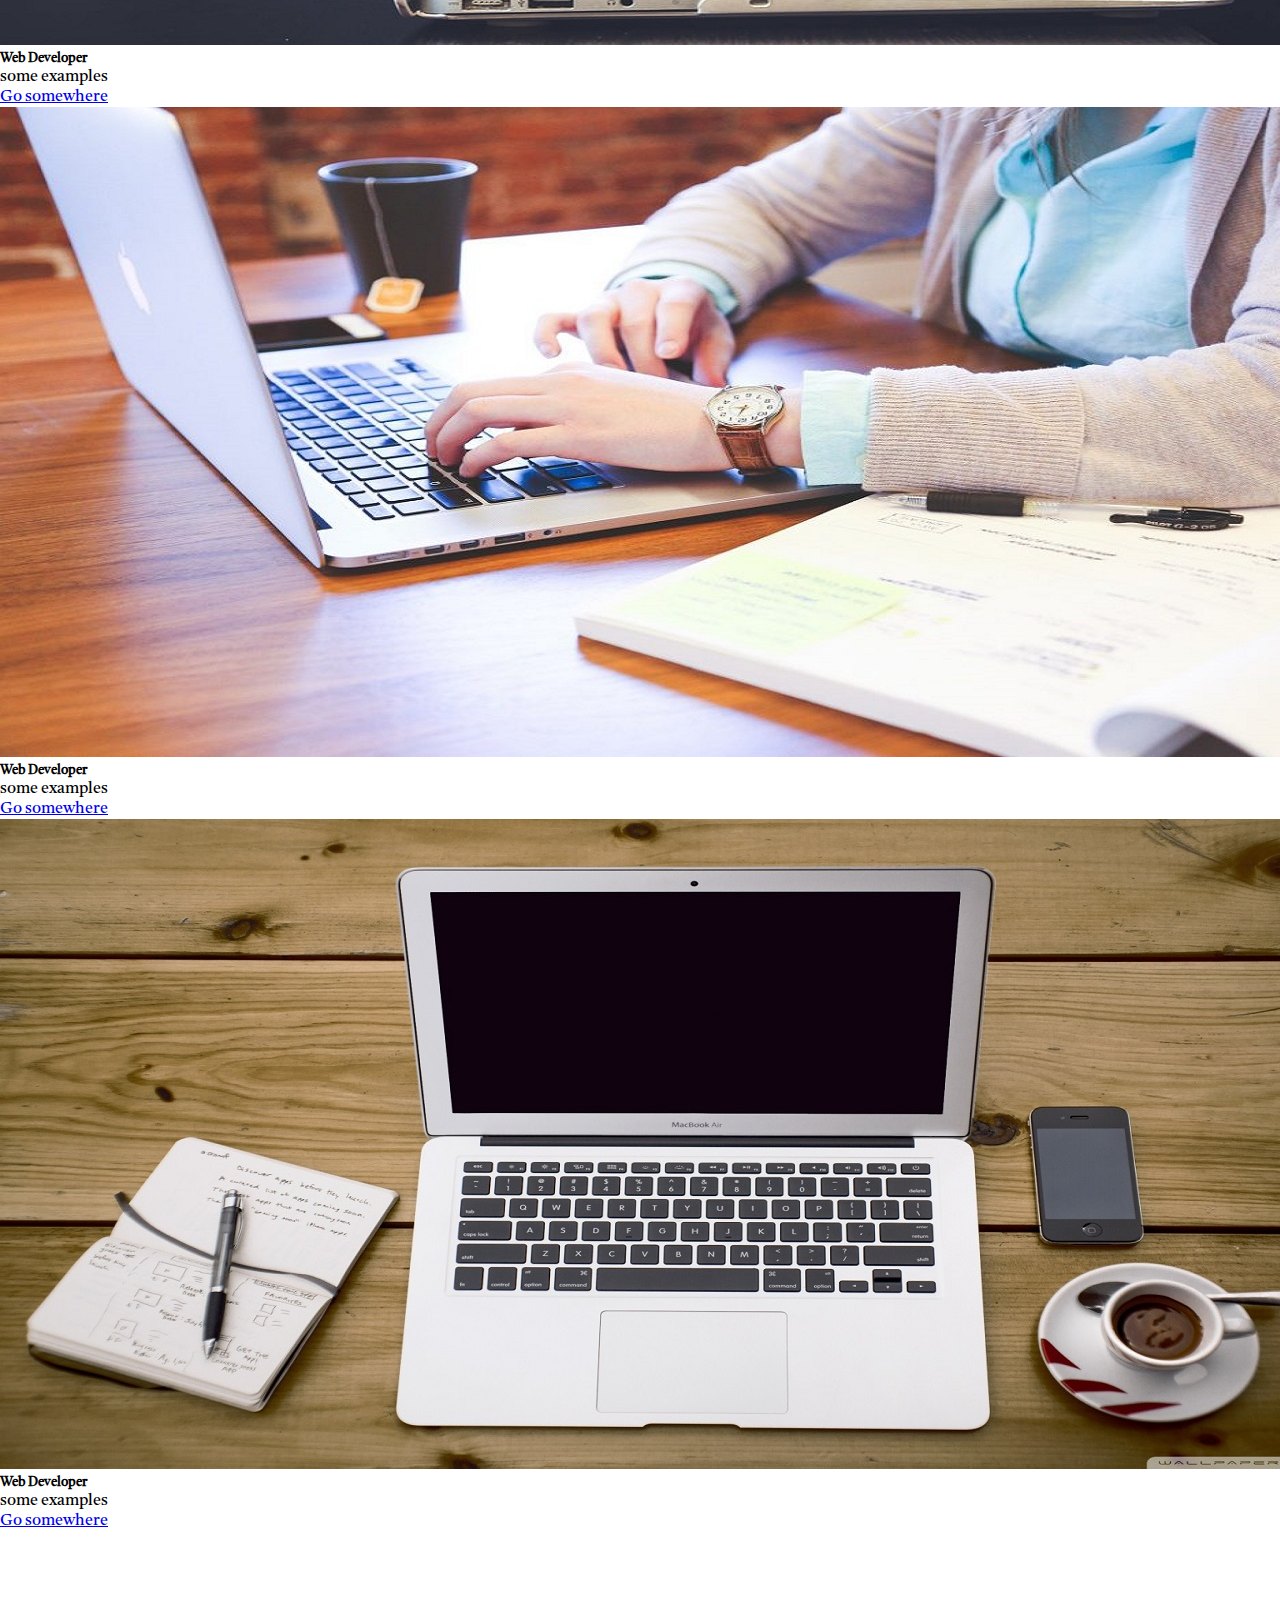
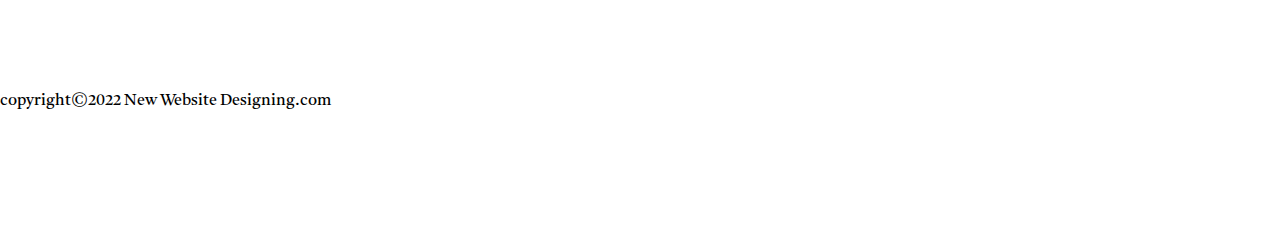
<file: services.html>
<!doctype html>
<html>

<head>
  <title>webpage</title>
  <meta charset="utf-8">
  <meta name="viewport" content="width=device-width, initial-scale=1">
  <!--CSS LINK -->
  <link href="https://cdn.jsdelivr.net/npm/bootstrap@5.2.0-beta1/dist/css/bootstrap.min.css" rel="stylesheet"
    integrity="sha384-0evHe/X+R7YkIZDRvuzKMRqM+OrBnVFBL6DOitfPri4tjfHxaWutUpFmBp4vmVor" crossorigin="anonymous">
  <!--JAVA SCRIPT LINK -->
  <script src="https://cdn.jsdelivr.net/npm/bootstrap@5.2.0-beta1/dist/js/bootstrap.bundle.min.js"
    integrity="sha384-pprn3073KE6tl6bjs2QrFaJGz5/SUsLqktiwsUTF55Jfv3qYSDhgCecCxMW52nD2"
    crossorigin="anonymous"></script>
  <!-- FONTS LINK-->
  <link rel="preconnect" href="https://fonts.googleapis.com">
  <link rel="preconnect" href="https://fonts.gstatic.com" crossorigin>
  <link href="https://fonts.googleapis.com/css2?family=Tiro+Gurmukhi&display=swap" rel="stylesheet">
  <style>
    * {
      padding: 0;
      margin: 0;
      font-family: 'Tiro Gurmukhi', serif;
    }

    .card:hover {
      transform: scale(1.2, 1.2);
      transition: 1s;
    }

    footer {
      margin-top: 160px;
    }
  </style>
</head>
<body>
  <header>
    <nav class="navbar navbar-expand-lg  bg-dark navbar-dark ">
      <div class="container-fluid">
        <a class="navbar-brand" href="#">Navbar</a>
        <button class="navbar-toggler" type="button" data-bs-toggle="collapse" data-bs-target="#navbarSupportedContent"
          aria-controls="navbarSupportedContent" aria-expanded="false" aria-label="Toggle navigation">
          <span class="navbar-toggler-icon"></span>
        </button>
        <div class="collapse navbar-collapse " id="navbarSupportedContent">
          <ul class="navbar-nav me-auto">
            <li class="nav-item ">
              <a class="nav-link active" aria-current="page" href="website using BS-5.html">Home</a>
            </li>
            <li class="nav-item ">
              <a class="nav-link active" aria-current="page" href="about.html">About</a>
            </li>
            </li>
            <li class="nav-item ">
              <a class="nav-link active" aria-current="page" href="services.html">Services</a>
            </li>
            <li class="nav-item ">
              <a class="nav-link active" aria-current="page" href="gallery.html">Gallery</a>
            </li>
            <li class="nav-item dropdown">
              <a class="nav-link dropdown-toggle" href="#" id="navbarDropdown" role="button" data-bs-toggle="dropdown"
                aria-expanded="false">
                Dropdown
              </a>
              <ul class="dropdown-menu" aria-labelledby="navbarDropdown">
                <li><a class="dropdown-item" href="#">Action</a></li>
                <li><a class="dropdown-item" href="#">Another action</a></li>
                <li>
                  <hr class="dropdown-divider">
                </li>
                <li><a class="dropdown-item" href="#">Something else here</a></li>
              </ul>
            </li>
            <li class="nav-item">
              <a class="nav-link disabled">Disabled</a>
            </li>
          </ul>
          <form class="d-flex" role="search">
            <input class="form-control me-2" type="search" placeholder="Search" aria-label="Search">
            <button class="btn btn-outline-success" type="submit">Search</button>
          </form>
        </div>
      </div>
    </nav>
  </header>
  <main>
  
    <section>
      <div class="container-fluid">
        <h1 class="text-center pt-5">Services</h1>
        <hr class="w-25 mx-auto">
        <div class="row">
          <div class="col-sm-3">
            <div class="card mt-3" style="width: 20rem;">
              <img src="pic1.jpg" class="card-img-top" alt="pic1">
              <div class="card-body text-center">
                <h5 class="card-title">Web Developer</h5>
                <p class="card-text">some examples</p>
                <a href="https://google.com" class="btn btn-primary">Go somewhere</a>
              </div>
            </div>
          </div>
          <div class="col-sm-3">
            <div class="card mt-3" style="width: 20rem;">
              <img src="pic2.jpg" class="card-img-top" alt="pic1">
              <div class="card-body text-center">
                <h5 class="card-title">Web Developer</h5>
                <p class="card-text">some examples</p>
                <a href="https://google.com" class="btn btn-primary">Go somewhere</a>
              </div>
            </div>
          </div>
          <div class="col-sm-3">
            <div class="card mt-3" style="width: 20rem;">
              <img src="pic3.jpg" class="card-img-top" alt="pic1">
              <div class="card-body text-center">
                <h5 class="card-title">Web Developer</h5>
                <p class="card-text">some examples</p>
                <a href="https://google.com" class="btn btn-primary">Go somewhere</a>
              </div>
            </div>
          </div>
          <div class="col-sm-3">
            <div class="card mt-3" style="width: 20rem;">
              <img src="pic4.jpg" class="card-img-top" alt="pic1">
              <div class="card-body text-center">
                <h5 class="card-title">Web Developer</h5>
                <p class="card-text">some examples</p>
                <a href="https://google.com" class="btn btn-primary">Go somewhere</a>
              </div>
            </div>
          </div>
        </div>
      </div>
    </section>
  </main>
  
  <footer>
    <div class="container-fluid mt-5 bg-dark" style="height:150px;">
      <p class="text-center p-5 text-white">copyright&copy2022 New Website Designing.com</p>
    </div>
  </footer>
</body>
</html>
</file>
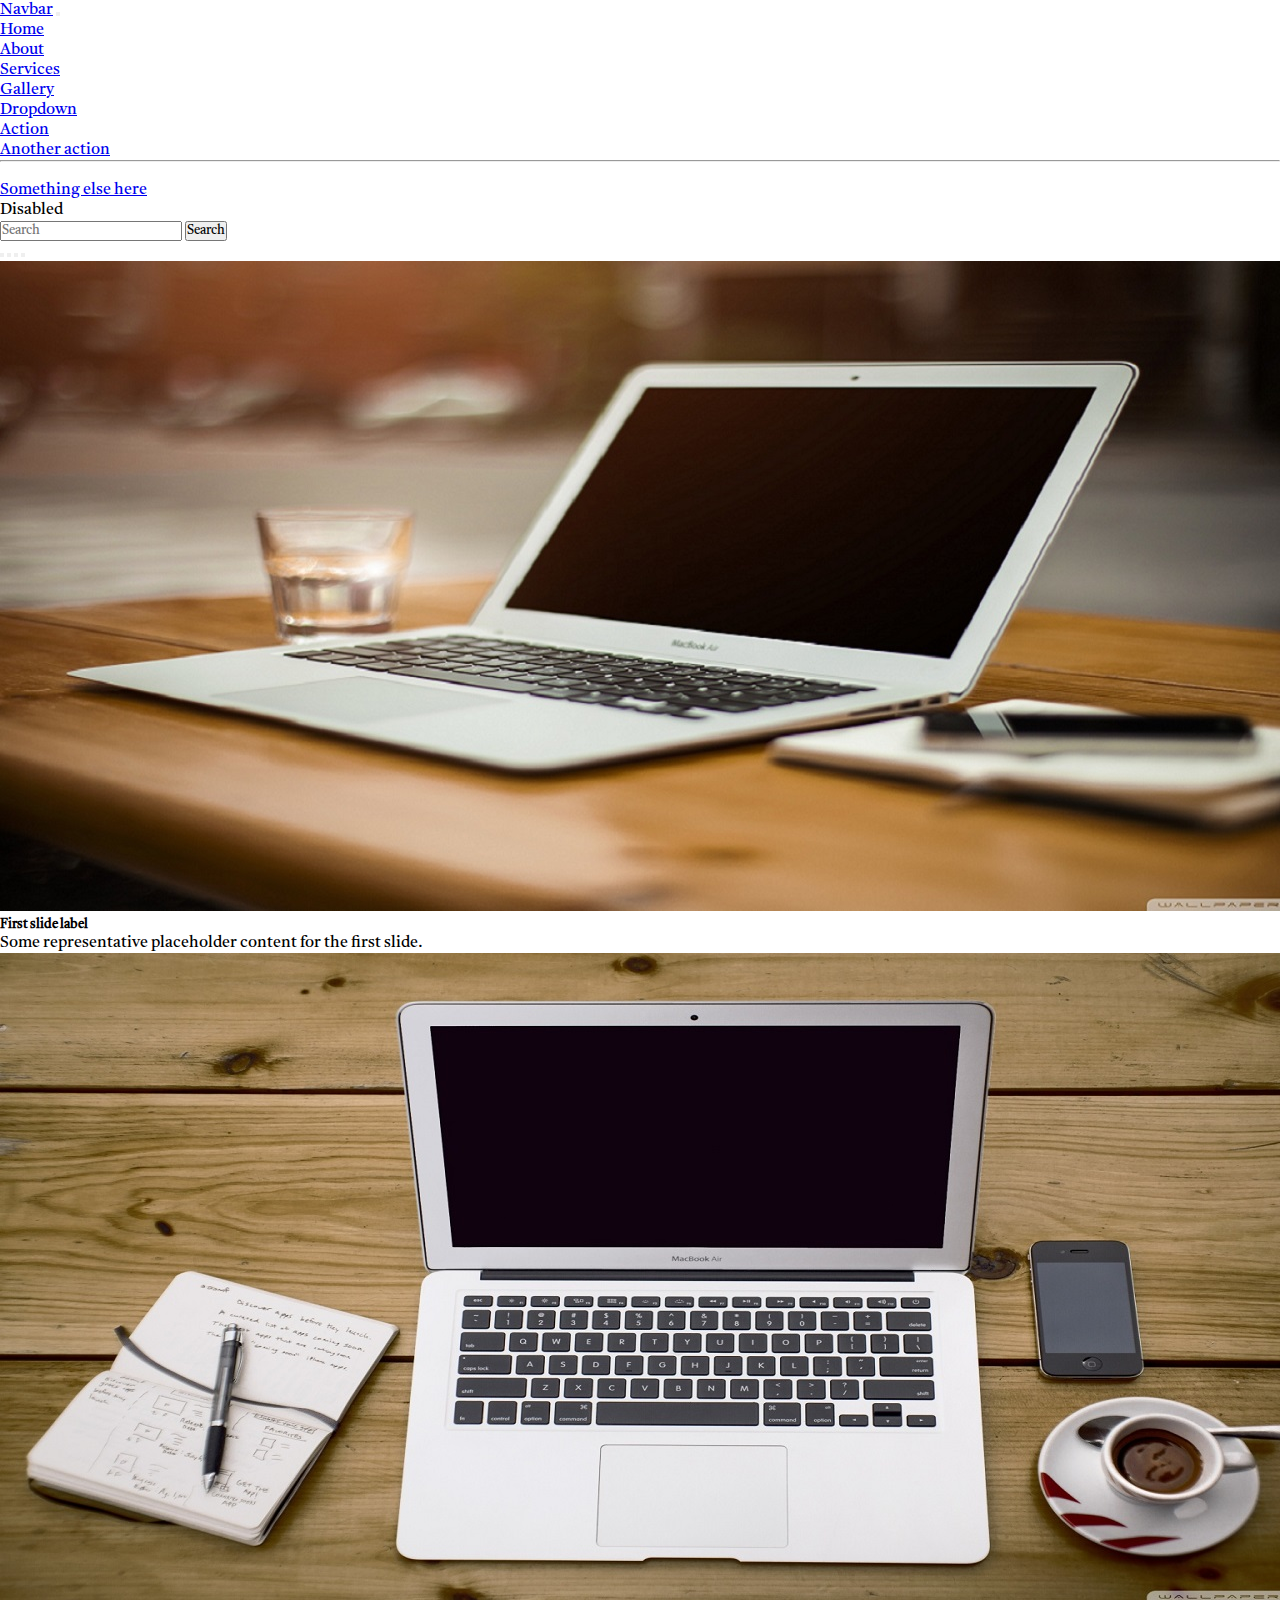
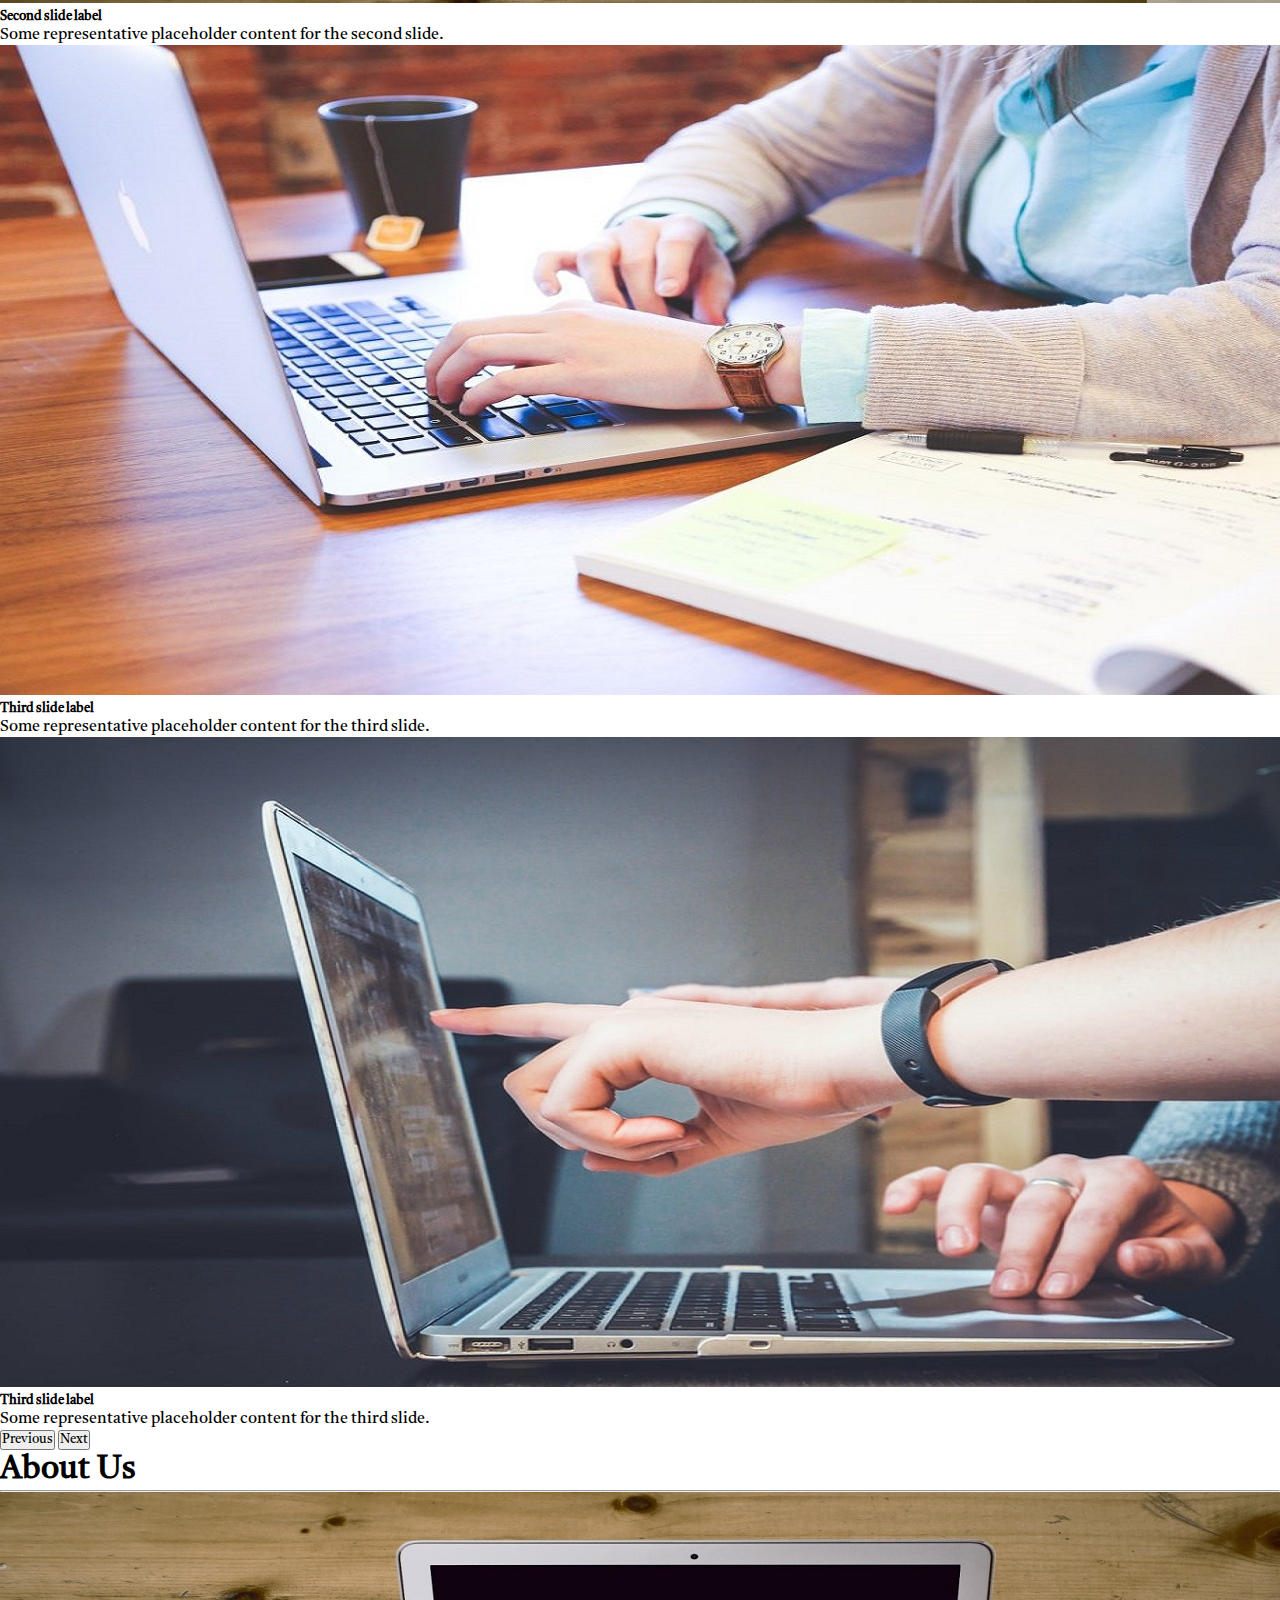
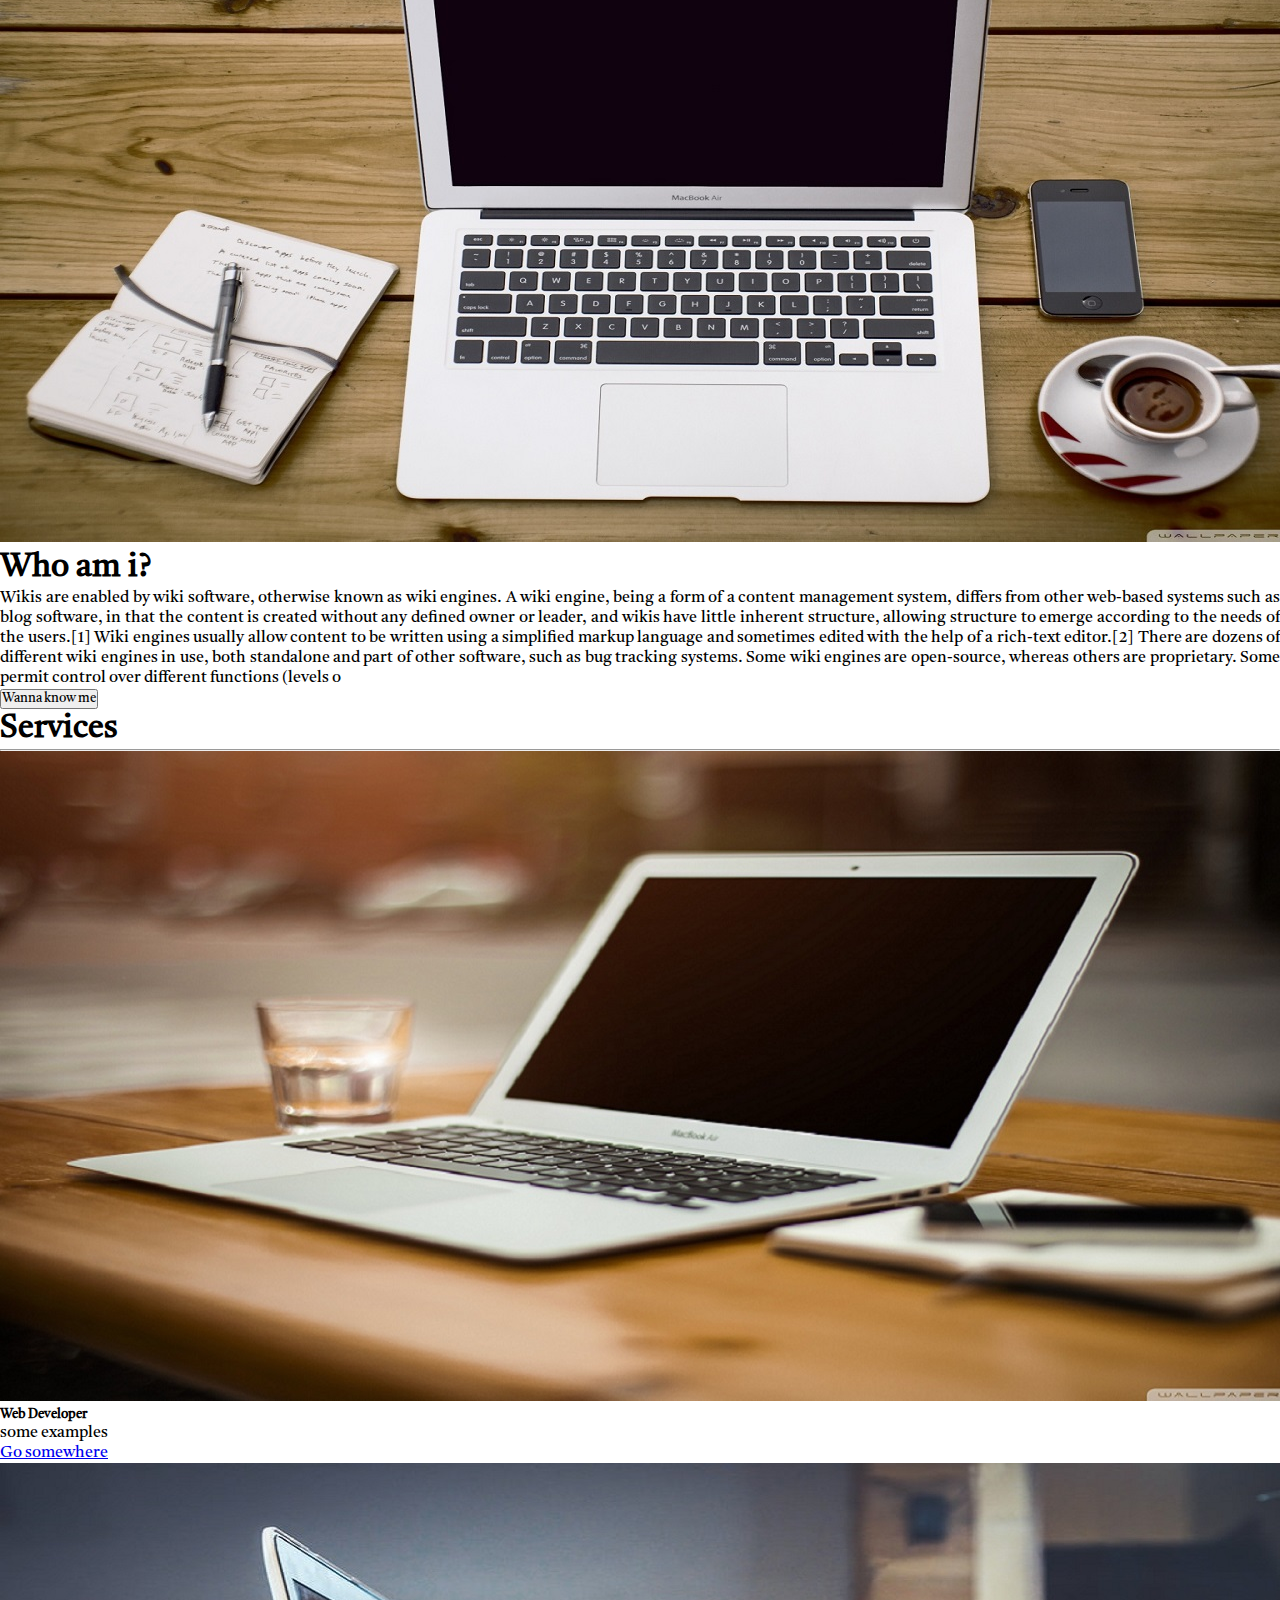
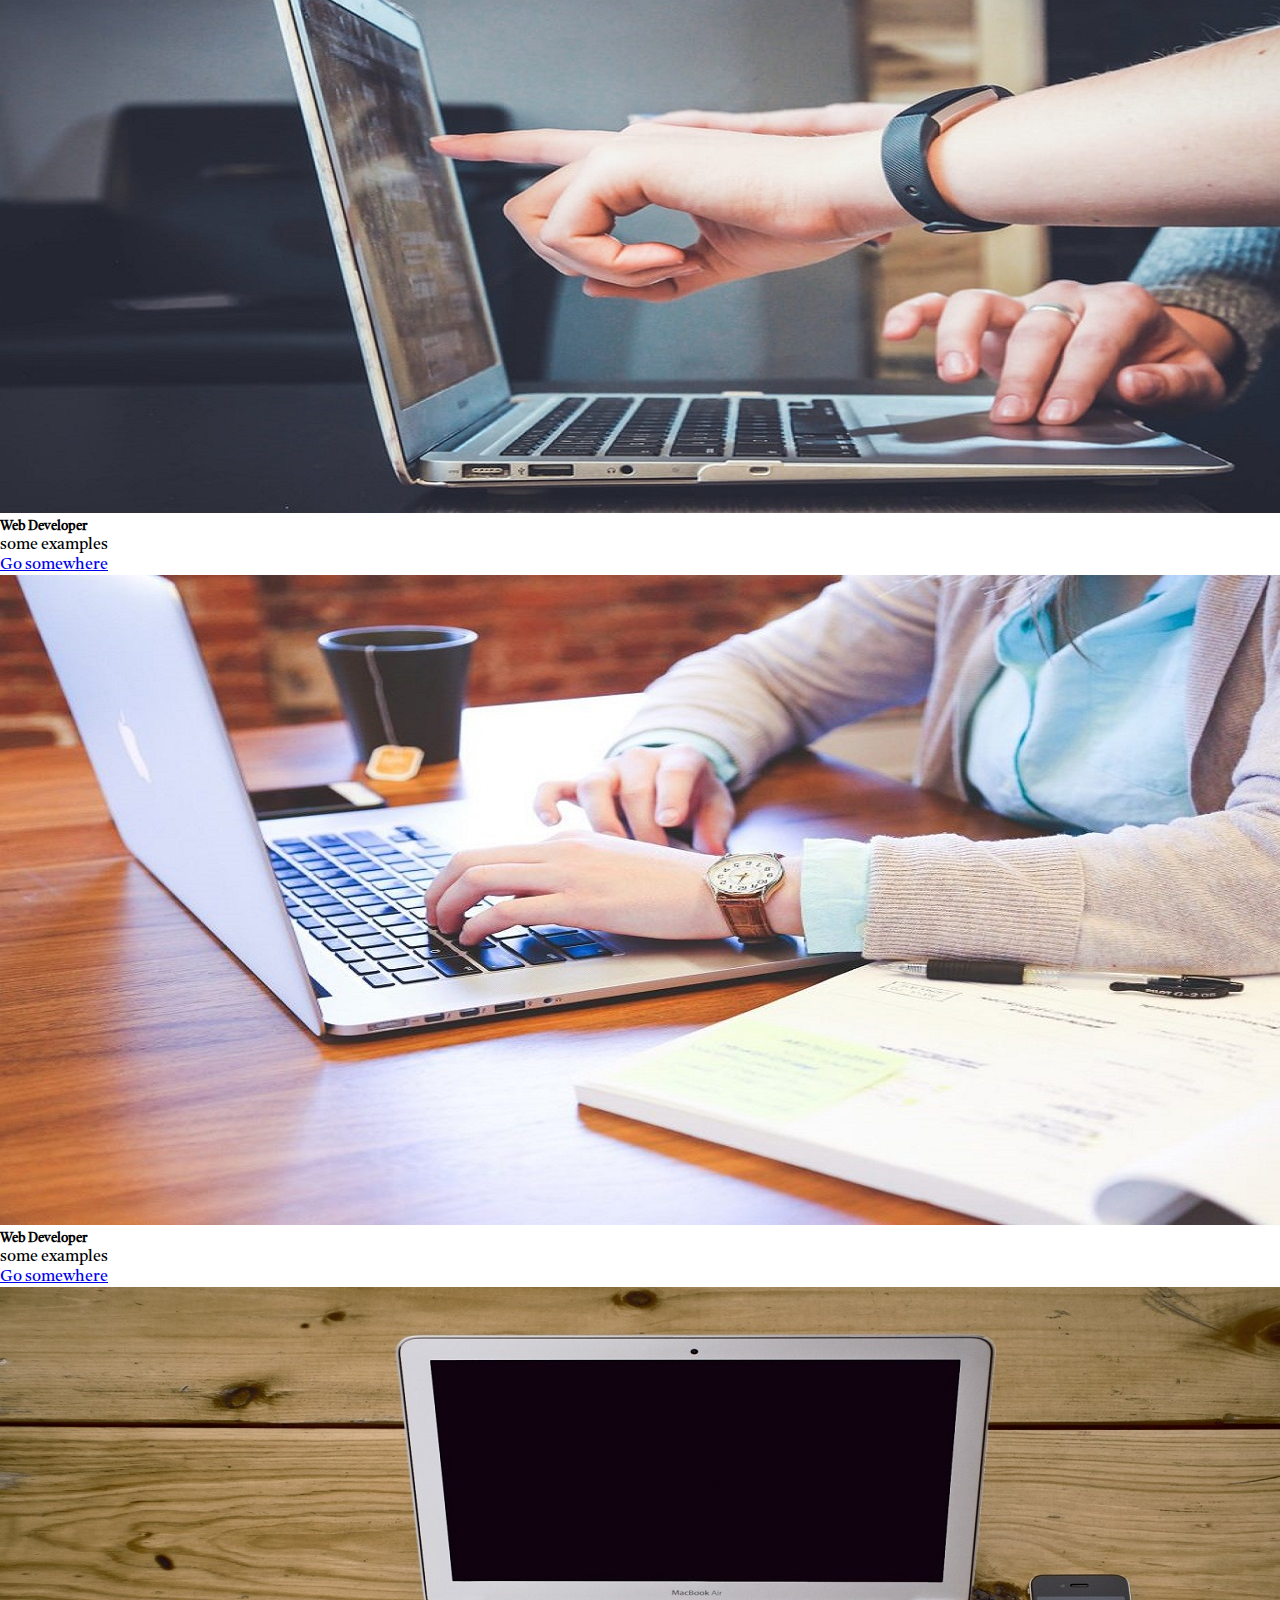
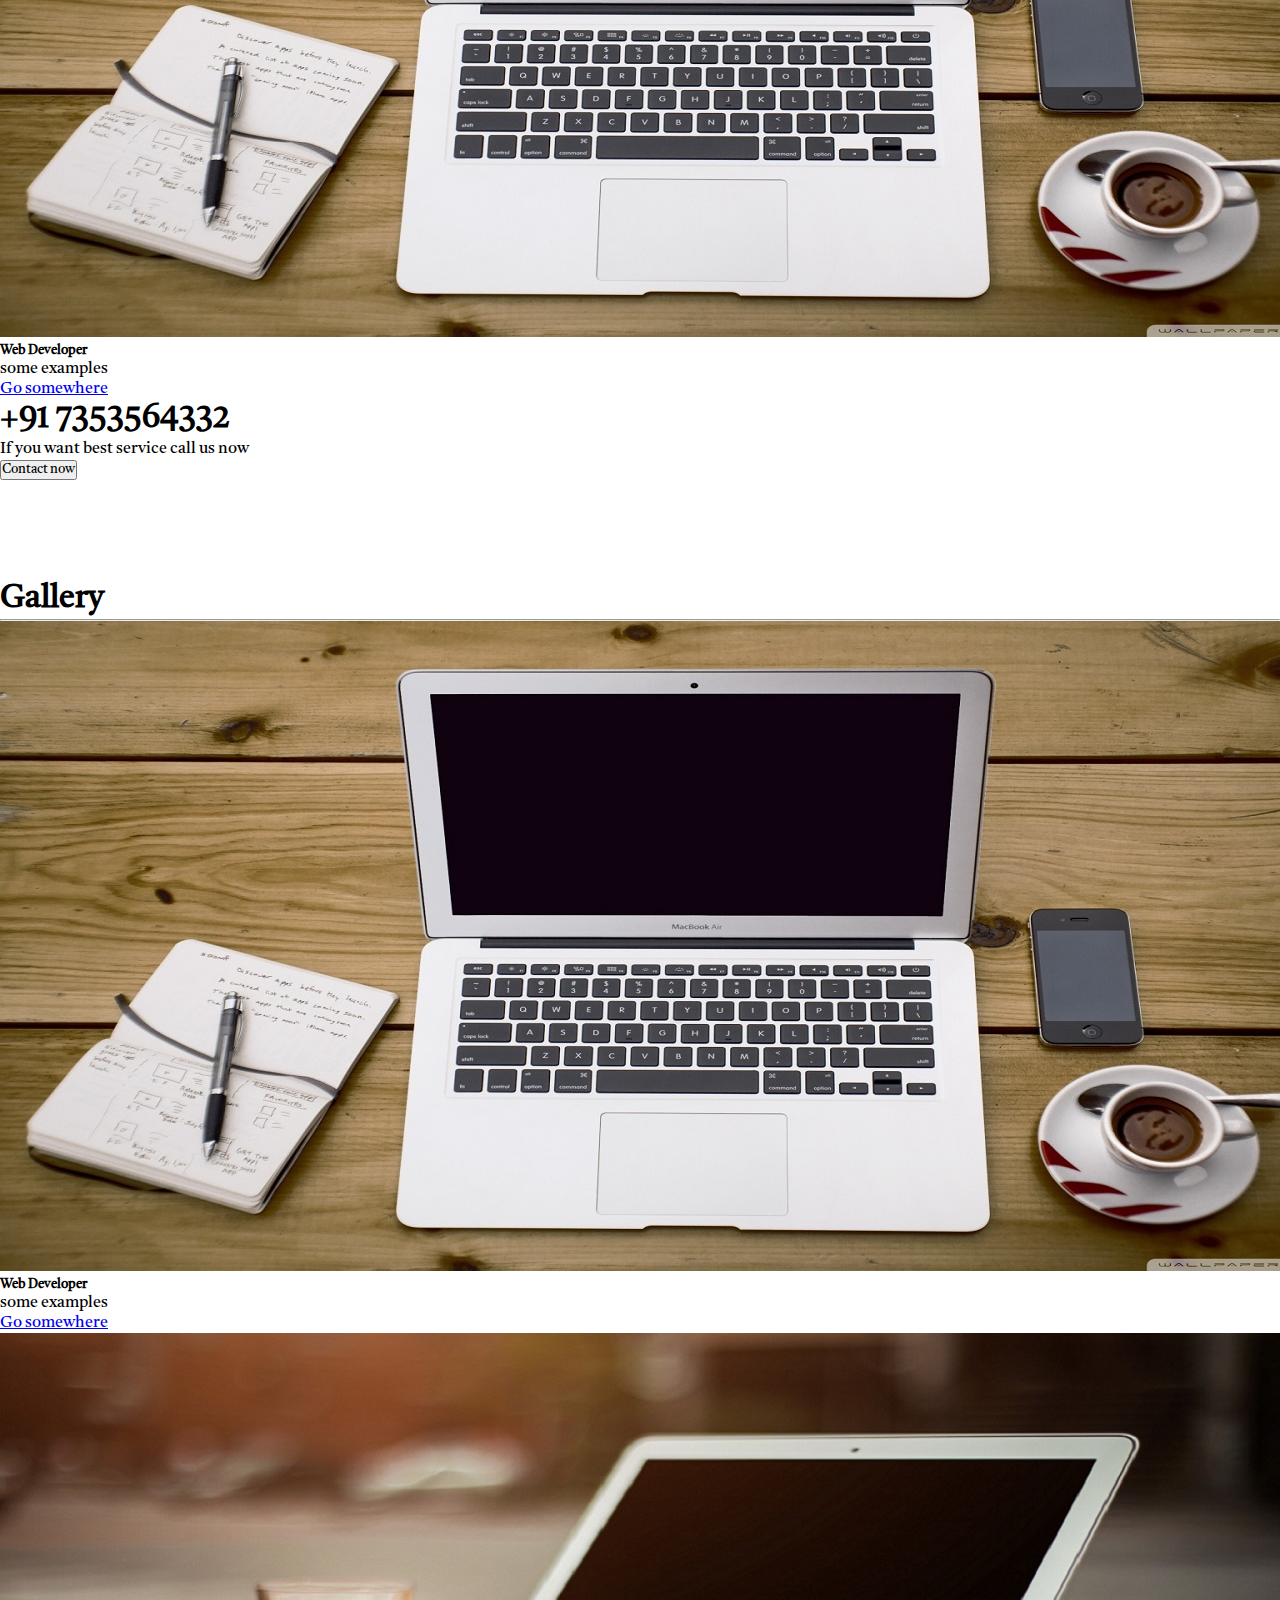
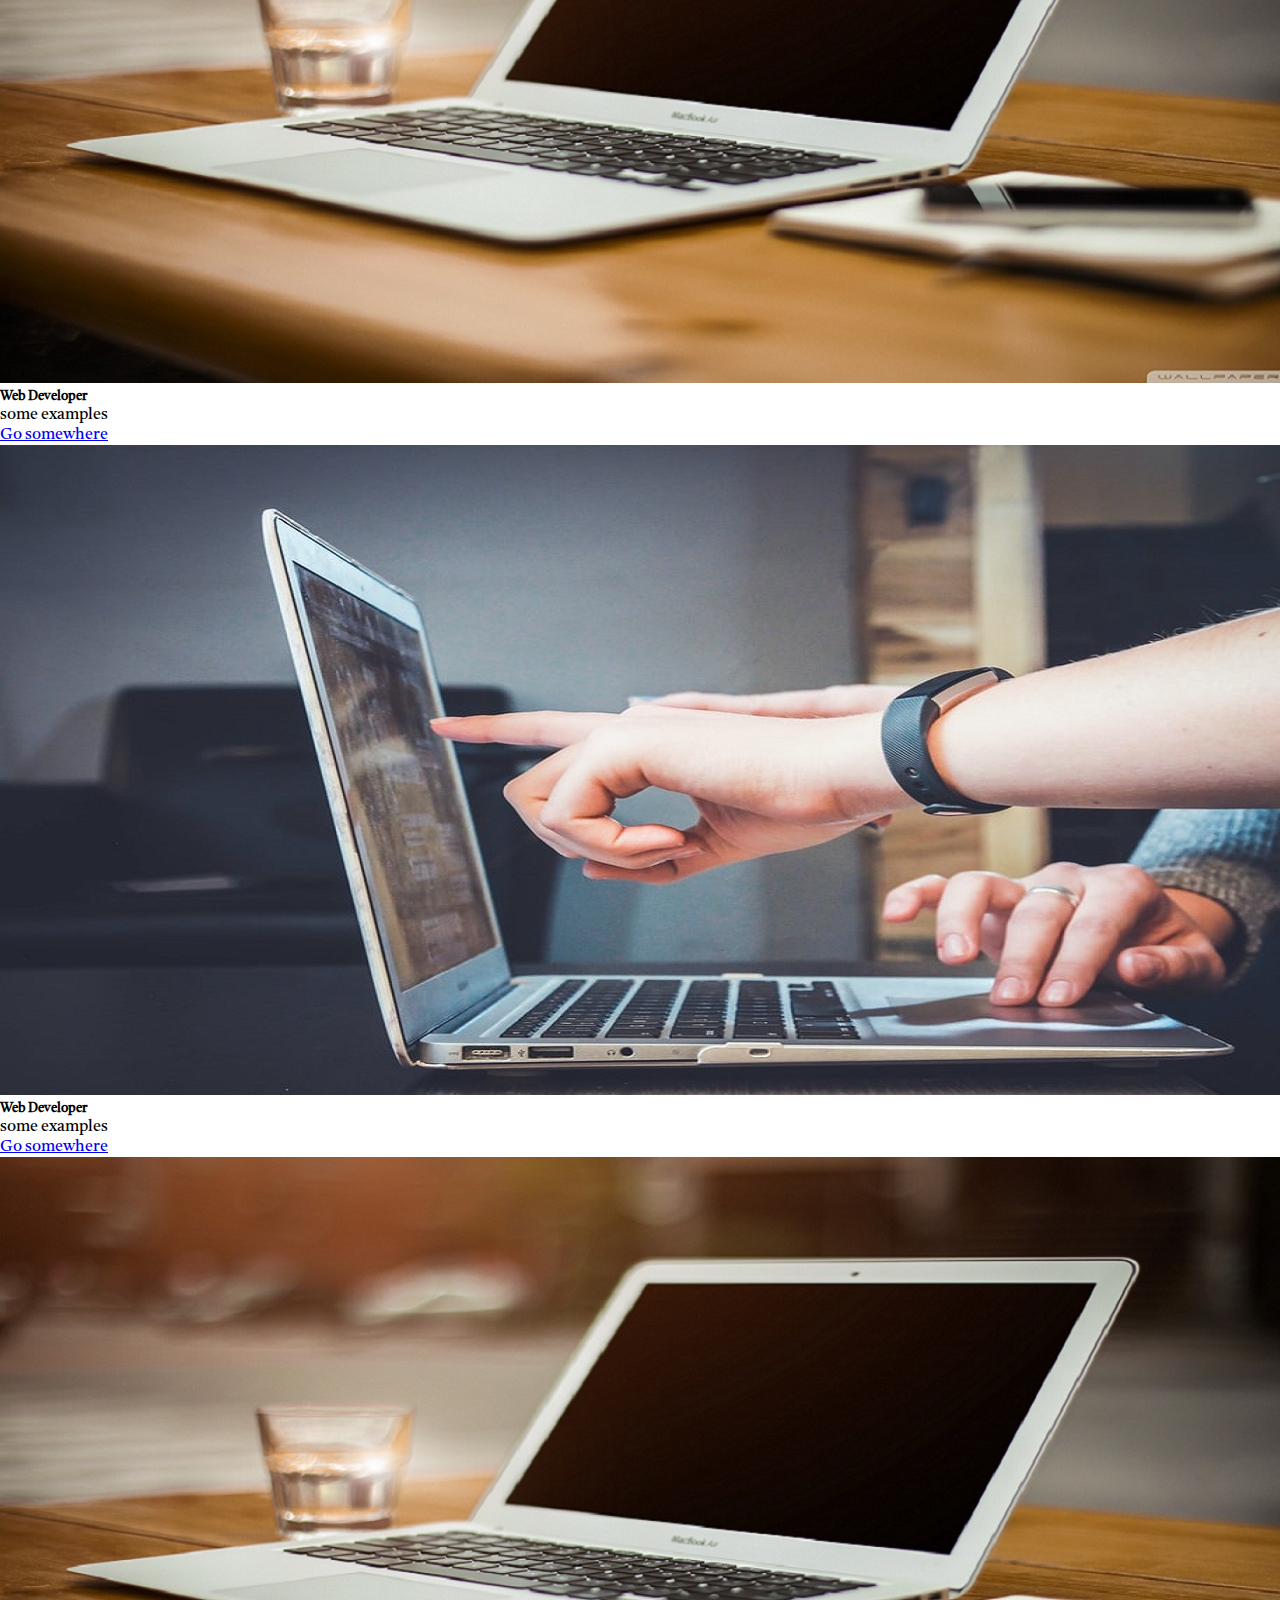
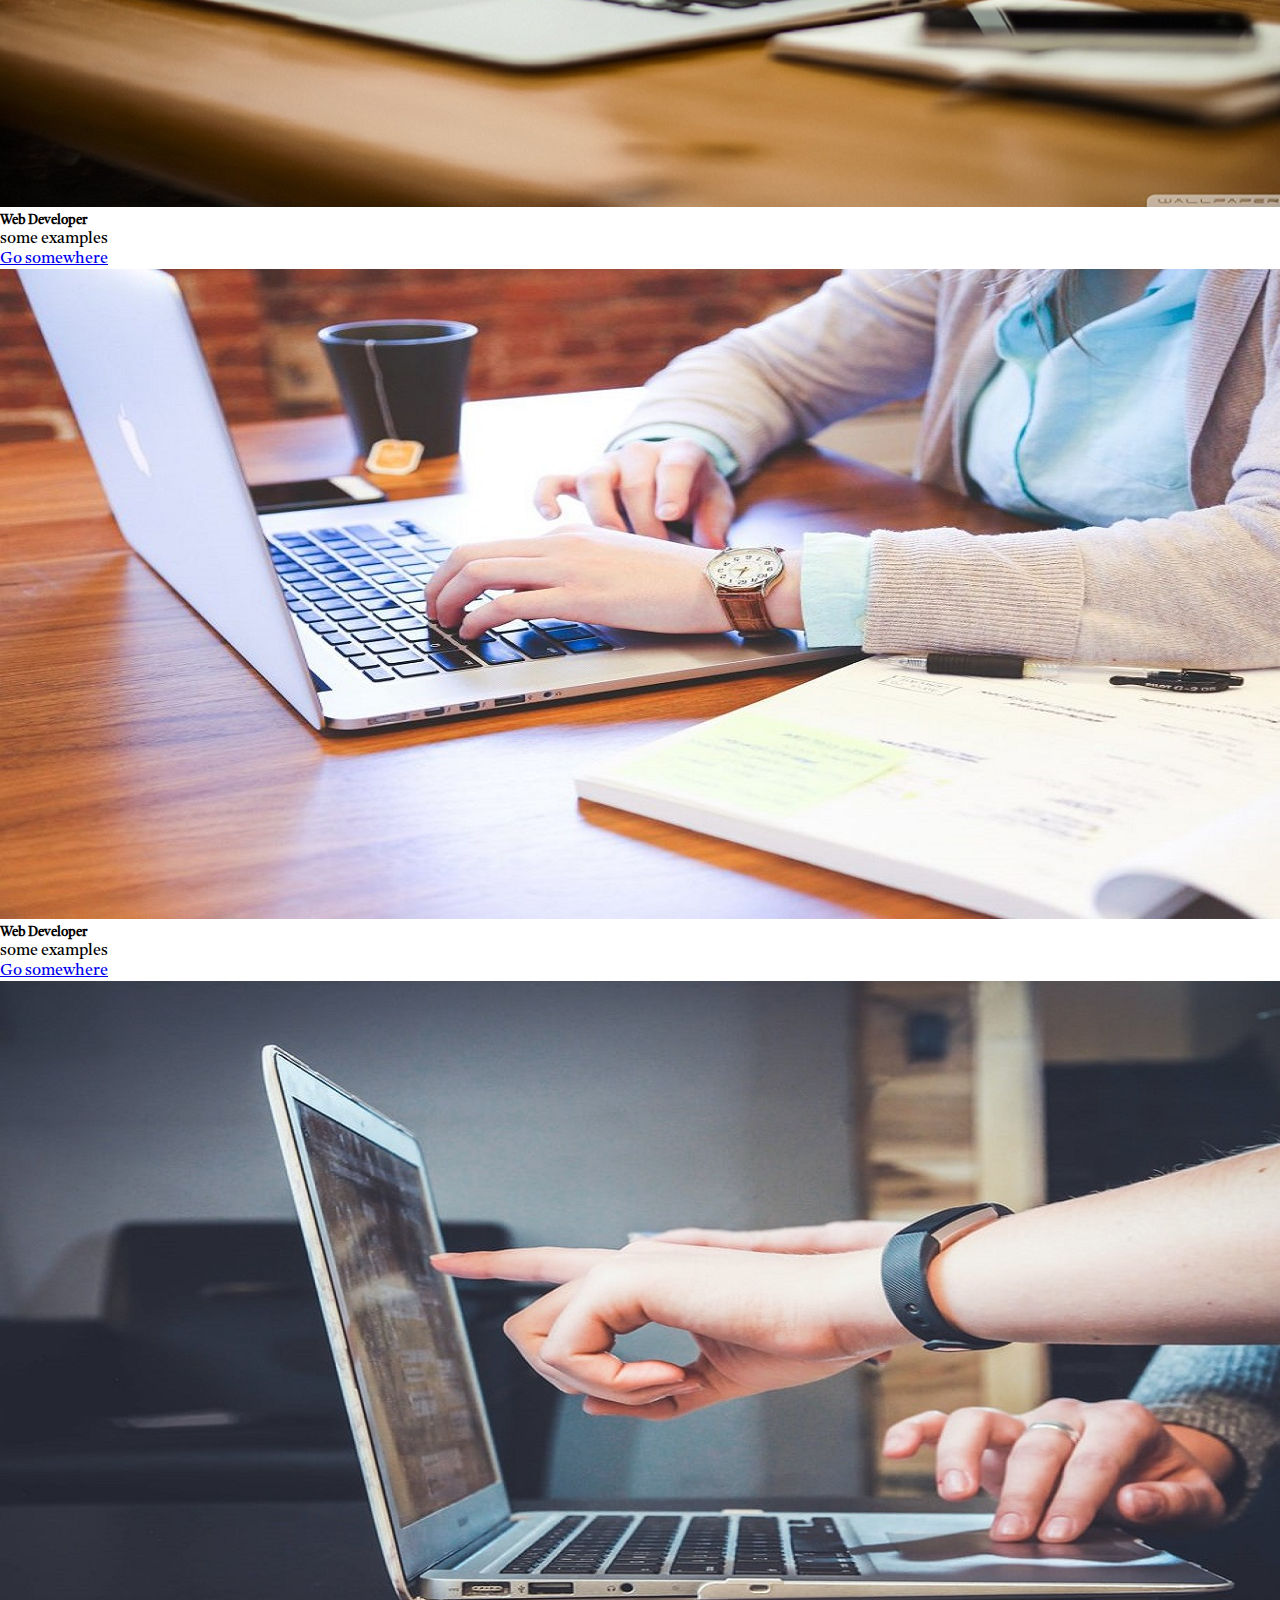
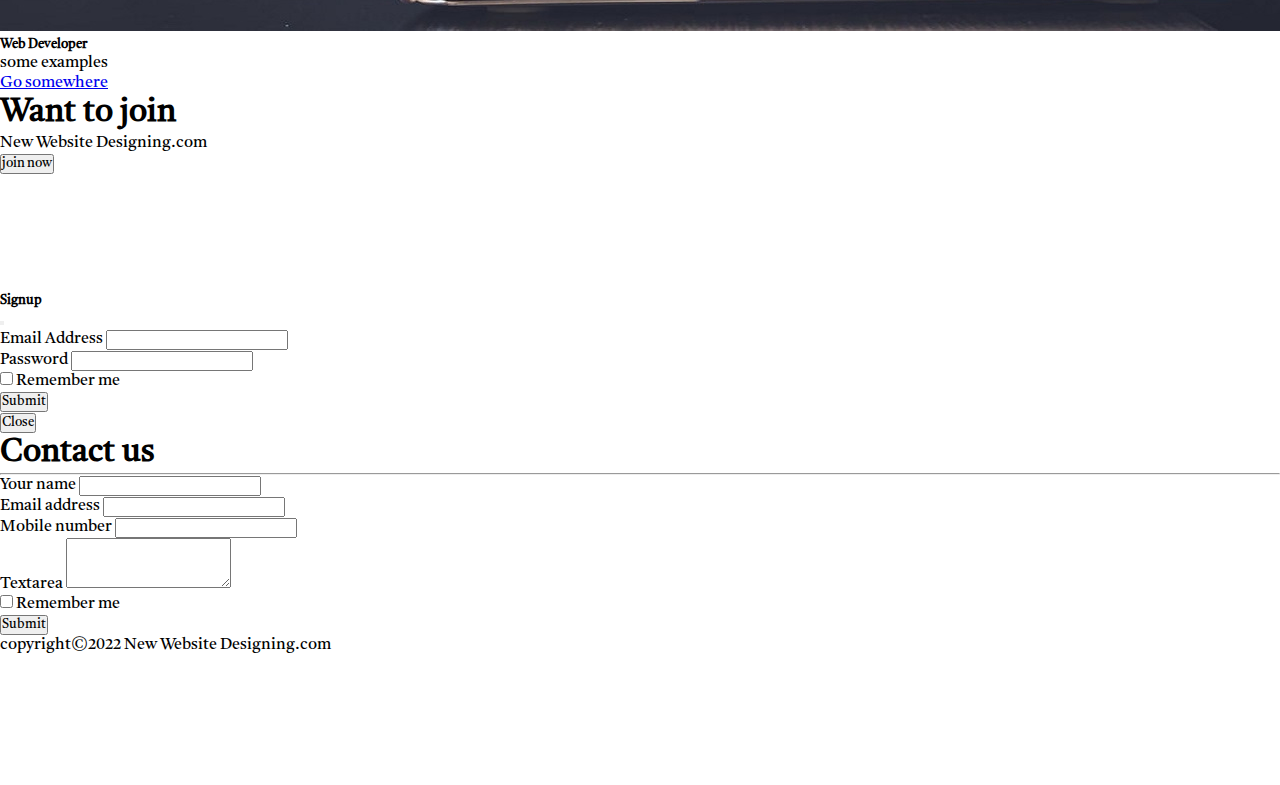
<file: website.html.html>
<!doctype html>
<html>

<head>
  <title>webpage</title>
  <meta charset="utf-8">
  <meta name="viewport" content="width=device-width, initial-scale=1">
  <!--CSS LINK -->
  <link href="https://cdn.jsdelivr.net/npm/bootstrap@5.2.0-beta1/dist/css/bootstrap.min.css" rel="stylesheet"
    integrity="sha384-0evHe/X+R7YkIZDRvuzKMRqM+OrBnVFBL6DOitfPri4tjfHxaWutUpFmBp4vmVor" crossorigin="anonymous">
  <!--JAVA SCRIPT LINK -->
  <script src="https://cdn.jsdelivr.net/npm/bootstrap@5.2.0-beta1/dist/js/bootstrap.bundle.min.js"
    integrity="sha384-pprn3073KE6tl6bjs2QrFaJGz5/SUsLqktiwsUTF55Jfv3qYSDhgCecCxMW52nD2"
    crossorigin="anonymous"></script>
  <!-- FONTS LINK-->
  <link rel="preconnect" href="https://fonts.googleapis.com">
  <link rel="preconnect" href="https://fonts.gstatic.com" crossorigin>
  <link href="https://fonts.googleapis.com/css2?family=Tiro+Gurmukhi&display=swap" rel="stylesheet">
 <link rel="stylesheet" href="style.css">
</head>
<body>
<header>
 <nav class="navbar navbar-expand-lg  bg-dark navbar-dark ">
      <div class="container-fluid">
        <a class="navbar-brand" href="website using BS-5.html">Navbar</a>
        <button class="navbar-toggler" type="button" data-bs-toggle="collapse" data-bs-target="#navbarSupportedContent"
          aria-controls="navbarSupportedContent" aria-expanded="false" aria-label="Toggle navigation">
          <span class="navbar-toggler-icon"></span>
        </button>
        <div class="collapse navbar-collapse " id="navbarSupportedContent">
          <ul class="navbar-nav me-auto">
            <li class="nav-item ">
              <a class="nav-link active" aria-current="page" href="website using BS-5.html">Home</a>
            </li>
            <li class="nav-item ">
              <a class="nav-link active" aria-current="page" href="about.html">About</a>
            </li>
            <li class="nav-item ">
              <a class="nav-link active" aria-current="page" href="services.html">Services</a>
            </li>
            <li class="nav-item ">
              <a class="nav-link active" aria-current="page" href="gallery.html">Gallery</a>
            </li>
            <li class="nav-item dropdown">
              <a class="nav-link dropdown-toggle" href="#" id="navbarDropdown" role="button" data-bs-toggle="dropdown"
                aria-expanded="false">
                Dropdown
              </a>
              <ul class="dropdown-menu" aria-labelledby="navbarDropdown">
                <li><a class="dropdown-item" href="#">Action</a></li>
                <li><a class="dropdown-item" href="#">Another action</a></li>
                <li>
                  <hr class="dropdown-divider">
                </li>
                <li><a class="dropdown-item" href="#">Something else here</a></li>
              </ul>
            </li>
            <li class="nav-item">
              <a class="nav-link disabled">Disabled</a>
            </li>
          </ul>
          <form class="d-flex" role="search">
            <input class="form-control me-2" type="search" placeholder="Search" aria-label="Search">
            <button class="btn btn-outline-success" type="submit">Search</button>
          </form>
        </div>
      </div>
    </nav>
    <!--slider-->
    <div id="carouselExampleDark" class="carousel carousel-dark slide" data-bs-ride="carousel">
      <div class="carousel-indicators">
        <button type="button" data-bs-target="#carouselExampleDark" data-bs-slide-to="0" class="active"
          aria-current="true" aria-label="Slide 1"></button>
        <button type="button" data-bs-target="#carouselExampleDark" data-bs-slide-to="1" aria-label="Slide 2"></button>
        <button type="button" data-bs-target="#carouselExampleDark" data-bs-slide-to="2" aria-label="Slide 3"></button>
        <button type="button" data-bs-target="#carouselExampleDark" data-bs-slide-to="3" aria-label="Slide 4"></button>
      </div>
      <div class="carousel-inner">
        <div class="carousel-item active" data-bs-interval="10000">
          <img src="pic1.jpg" class="d-block w-100" alt="...">
          <div class="carousel-caption d-none d-md-block">
            <h5 class="text-white">First slide label</h5>
            <p class="text-white">Some representative placeholder content for the first slide.</p>
          </div>
        </div>
        <div class="carousel-item" data-bs-interval="2000">
          <img src="pic4.jpg" class="d-block w-100" alt="...">
          <div class="carousel-caption d-none d-md-block">
            <h5 class="text-white">Second slide label</h5>
            <p class="text-white">Some representative placeholder content for the second slide.</p>
          </div>
        </div>
        <div class="carousel-item">
          <img src="pic3.jpg" class="d-block w-100" alt="...">
          <div class="carousel-caption d-none d-md-block">
            <h5 class="text-white">Third slide label</h5>
            <p class="text-white">Some representative placeholder content for the third slide.</p>
          </div>
        </div>
        <div class="carousel-item">
          <img src="pic2.jpg" class="d-block w-100" alt="...">
          <div class="carousel-caption d-none d-md-block">
            <h5 class="text-white">Third slide label</h5>
            <p class="text-white">Some representative placeholder content for the third slide.</p>
          </div>
        </div>
      </div>
      <button class="carousel-control-prev" type="button" data-bs-target="#carouselExampleDark" data-bs-slide="prev">
        <span class="carousel-control-prev-icon" aria-hidden="true"></span>
        <span class="visually-hidden">Previous</span>
      </button>
      <button class="carousel-control-next" type="button" data-bs-target="#carouselExampleDark" data-bs-slide="next">
        <span class="carousel-control-next-icon" aria-hidden="true"></span>
        <span class="visually-hidden">Next</span>
      </button>
    </div>
  </header>
  <main>
    <section>
      <div class="container-fluid">
        <h1 class="text-center pt-5">About Us</h1>
        <hr class="w-25 mx-auto pt-5">
        <div class="row">
          <div class="col-lg-6 col-md-6 col-12 ">
            <img src="pic4.jpg" class="img-fluid">
          </div>
          <div class="col-lg-6 col-md-6 col-12">
            <h1 class=" p-2">Who am i?</h1>
            <p class="p-4" style="text-align:justify;">Wikis are enabled by wiki software, otherwise known as wiki
              engines. A wiki engine, being a form of a content management system, differs from other web-based systems
              such as blog software, in that the content is created without any defined owner or leader, and wikis have
              little inherent structure, allowing structure to emerge according to the needs of the users.[1] Wiki
              engines usually allow content to be written using a simplified markup language and sometimes edited with
              the help of a rich-text editor.[2] There are dozens of different wiki engines in use, both standalone and
              part of other software, such as bug tracking systems. Some wiki engines are open-source, whereas others
              are proprietary. Some permit control over different functions (levels o</p>
            <button type="button" class="btn btn-primary mx-4 ">Wanna know me</button>
          </div>
        </div>
      </div>
    </section>
    <!--SERVICES-->
    <section>
      <div class="container-fluid ">
        <h1 class="text-center pt-5">Services</h1>
        <hr class="w-25 mx-auto">
        <div class="row ">
          <div class="col-sm-3">
            <div class="card mt-3" style="width: 20rem;">
              <img src="pic1.jpg" class="card-img-top  " alt="pic1">
              <div class="card-body text-center">
                <h5 class="card-title">Web Developer</h5>
                <p class="card-text">some examples</p>
                <a href="https://google.com" class="btn btn-primary">Go somewhere</a>
              </div>
            </div>
          </div>
          <div class="col-sm-3">
            <div class="card mt-3" style="width: 20rem;">
              <img src="pic2.jpg" class="card-img-top" alt="pic1">
              <div class="card-body text-center">
                <h5 class="card-title">Web Developer</h5>
                <p class="card-text">some examples</p>
                <a href="https://google.com" class="btn btn-primary">Go somewhere</a>
              </div>
            </div>
          </div>
          <div class="col-sm-3">
            <div class="card mt-3" style="width: 20rem;">
              <img src="pic3.jpg" class="card-img-top" alt="pic1">
              <div class="card-body text-center">
                <h5 class="card-title">Web Developer</h5>
                <p class="card-text">some examples</p>
                <a href="https://google.com" class="btn btn-primary">Go somewhere</a>
              </div>
            </div>
          </div>
          <div class="col-sm-3">
            <div class="card mt-3" style="width: 20rem;">
              <img src="pic4.jpg" class="card-img-top" alt="pic1">
              <div class="card-body text-center">
                <h5 class="card-title">Web Developer</h5>
                <p class="card-text">some examples</p>
                <a href="https://google.com" class="btn btn-primary">Go somewhere</a>
              </div>
            </div>
          </div>
        </div>
      </div>
    </section>
    <section class="text-center text-white">
      <div class="container-fluid mt-5 bg-primary" style="height:180px;">
        <h1 class="mt-3">+91 7353564332</h1>
        <p>If you want best service call us now</p>
        <button type="button" class="btn btn-warning">Contact now</button>
      </div>
    </section>
    <!--GALLERY-->
    <section>
      <div class="container-fluid">
        <h1 class="text-center pt-5">Gallery</h1>
        <hr class="w-25 mx-auto pt-5">
        <div class="row">
          <div class="col-sm-4">
            <div class="card mt-3 card-hover" style="width: 28rem;">
              <img src="pic4.jpg" class="card-img-top" alt="pic1">
              <div class="card-body text-center">
                <h5 class="card-title">Web Developer</h5>
                <p class="card-text">some examples</p>
                <a href="https://google.com" class="btn btn-primary">Go somewhere</a>
              </div>
            </div>
          </div>
          <div class="col-sm-4">
            <div class="card mt-3" style="width: 28rem;">
              <img src="pic1.jpg" class="card-img-top" alt="pic1">
              <div class="card-body text-center">
                <h5 class="card-title">Web Developer</h5>
                <p class="card-text">some examples</p>
                <a href="https://google.com" class="btn btn-primary">Go somewhere</a>
              </div>
            </div>
          </div>
          <div class="col-sm-4">
            <div class="card mt-3" style="width: 28rem;">
              <img src="pic2.jpg" class="card-img-top" alt="pic1">
              <div class="card-body text-center">
                <h5 class="card-title">Web Developer</h5>
                <p class="card-text">some examples</p>
                <a href="https://google.com" class="btn btn-primary">Go somewhere</a>
              </div>
            </div>
          </div>
          <div class="col-sm-4">
            <div class="card mt-3" style="width: 28rem;">
              <img src="pic1.jpg" class="card-img-top" alt="pic1">
              <div class="card-body text-center">
                <h5 class="card-title">Web Developer</h5>
                <p class="card-text">some examples</p>
                <a href="https://google.com" class="btn btn-primary">Go somewhere</a>
              </div>
            </div>
          </div>
          <div class="col-sm-4">
            <div class="card mt-3" style="width: 28rem;">
              <img src="pic3.jpg" class="card-img-top" alt="pic1">
              <div class="card-body text-center">
                <h5 class="card-title">Web Developer</h5>
                <p class="card-text">some examples</p>
                <a href="https://google.com" class="btn btn-primary">Go somewhere</a>
              </div>
            </div>
          </div>
          <div class="col-sm-4">
            <div class="card mt-3" style="width: 28rem;">
              <img src="pic2.jpg" class="card-img-top" alt="pic1">
              <div class="card-body text-center">
                <h5 class="card-title">Web Developer</h5>
                <p class="card-text">some examples</p>
                <a href="https://google.com" class="btn btn-primary">Go somewhere</a>
              </div>
            </div>
          </div>
        </div>
      </div>
    </section>
    <section>
      <div class="container-fluid bg-primary mt-5 text-center" style="height:200px">
        <h1 class="display-4  text-white p-3">Want to join</h1>
        <p class=" text-white ">New Website Designing.com</p>

        <button type="button" class="btn btn-warning" data-bs-toggle="modal" data-bs-target="#mymodal">
          join now
        </button>
      </div>
    </section>
    <section>
      <div class="container-fluid">
        <!-- Modal -->
        <div class="modal fade" id="mymodal" data-bs-backdrop="static" data-bs-keyboard="false" tabindex="-1"
          aria-labelledby="staticBackdropLabel" aria-hidden="true">
          <div class="modal-dialog">
            <div class="modal-content">
              <div class="modal-header">
                <h5 class="modal-title" id="staticBackdropLabel">Signup</h5>
                <button type="button" class="btn-close" data-bs-dismiss="modal" aria-label="Close"></button>
              </div>
              <div class="modal-body">
                <form action="file.php">
                  <div class="mb-3">
                    <label for="exampleInputEmail1" class="form-label">Email Address</label>
                    <input type="email" class="form-control" id="exampleInputEmail1" aria-describedby="emailHelp">
                  </div>
                  <div class="mb-3">
                    <label for="exampleInputEmail1" class="form-label">Password</label>
                    <input type="password" class="form-control" id="exampleInputEmail1" aria-describedby="emailHelp">
                  </div>
                  <div class="mb-3 form-check">
                    <input type="checkbox" class="form-check-input" id="exampleCheck1">
                    <label class="form-check-label" for="exampleCheck1">Remember me</label>
                  </div>
                  <button type="submit" class="btn btn-primary">Submit</button>
              </div>
              <div class="modal-footer">
                <button type="button" class="btn btn-danger" data-bs-dismiss="modal">Close</button>
              </div>
            </div>
          </div>
        </div>
      </div>
    </section>
    <section>
      <div class="container-fluid">
        <h1 class="text-center pt-5">Contact us</h1>
        <hr class="w-25 mx-auto pt-5">
        <div class="w-50 mx-auto">
          <form action="file.php">
            <div class="mb-3">
              <label for="exampleInputEmail1" class="form-label">Your name</label>
              <input type="text" class="form-control" id="exampleInputEmail1" aria-describedby="emailHelp">
            </div>
            <div class="mb-3">
              <label for="exampleInputEmail1" class="form-label">Email address</label>
              <input type="email" class="form-control" id="exampleInputEmail1" aria-describedby="emailHelp">
            </div>
            <div class="mb-3">
              <label for="exampleInputEmail1" class="form-label">Mobile number</label>
              <input type="number" class="form-control" id="exampleInputEmail1" aria-describedby="emailHelp">
            </div>
            <div class="mb-3">
              <label for="exampleFormControlTextarea1" class="form-label">Textarea</label>
              <textarea class="form-control" id="exampleFormControlTextarea1" rows="3"></textarea>
            </div>
            <div class="mb-3 form-check">
              <input type="checkbox" class="form-check-input" id="exampleCheck1">
              <label class="form-check-label" for="exampleCheck1">Remember me</label>
            </div>
            <button type="submit" class="btn btn-primary">Submit</button>
          </form>
        </div>
      </div>
    </section>
  </main>
  <footer>
    <div class="container-fluid mt-5 bg-dark" style="height:150px">
      <p class="text-center p-5 text-white">copyright&copy2022 New Website Designing.com</p>
    </div>
  </footer>
</body>
</html>
</file>
<file: style.css>
* {padding: 0;margin: 0; font-family: 'Tiro Gurmukhi', serif;}.carousel-inner { width: 100%;height: 100%;}
.card:hover {transform: scale(1, 1.2);transition: 1s;}
</file>
<file: assets/css/style.css>
/**
* Template Name: Arsha - v4.7.1
* Template URL: https://bootstrapmade.com/arsha-free-bootstrap-html-template-corporate/
* Author: BootstrapMade.com
* License: https://bootstrapmade.com/license/
*/

/*--------------------------------------------------------------
# General
--------------------------------------------------------------*/
body {
  font-family: "Open Sans", sans-serif;
  color: #444444;
}

a {
  color: #47b2e4;
  text-decoration: none;
}

a:hover {
  color: #73c5eb;
  text-decoration: none;
}

h1, h2, h3, h4, h5, h6 {
  font-family: "Jost", sans-serif;
}

/*--------------------------------------------------------------
# Preloader
--------------------------------------------------------------*/
#preloader {
  position: fixed;
  top: 0;
  left: 0;
  right: 0;
  bottom: 0;
  z-index: 9999;
  overflow: hidden;
  background: #37517e;
}

#preloader:before {
  content: "";
  position: fixed;
  top: calc(50% - 30px);
  left: calc(50% - 30px);
  border: 6px solid #37517e;
  border-top-color: #fff;
  border-bottom-color: #fff;
  border-radius: 50%;
  width: 60px;
  height: 60px;
  -webkit-animation: animate-preloader 1s linear infinite;
  animation: animate-preloader 1s linear infinite;
}

@-webkit-keyframes animate-preloader {
  0% {
    transform: rotate(0deg);
  }
  100% {
    transform: rotate(360deg);
  }
}

@keyframes animate-preloader {
  0% {
    transform: rotate(0deg);
  }
  100% {
    transform: rotate(360deg);
  }
}
/*--------------------------------------------------------------
# Back to top button
--------------------------------------------------------------*/
.back-to-top {
  position: fixed;
  visibility: hidden;
  opacity: 0;
  right: 15px;
  bottom: 15px;
  z-index: 996;
  background: #47b2e4;
  width: 40px;
  height: 40px;
  border-radius: 50px;
  transition: all 0.4s;
}
.back-to-top i {
  font-size: 24px;
  color: #fff;
  line-height: 0;
}
.back-to-top:hover {
  background: #6bc1e9;
  color: #fff;
}
.back-to-top.active {
  visibility: visible;
  opacity: 1;
}

/*--------------------------------------------------------------
# Header
--------------------------------------------------------------*/
#header {
  transition: all 0.5s;
  z-index: 997;
  padding: 15px 0;
}
#header.header-scrolled, #header.header-inner-pages {
  background: rgba(40, 58, 90, 0.9);
}
#header .logo {
  font-size: 30px;
  margin: 0;
  padding: 0;
  line-height: 1;
  font-weight: 500;
  letter-spacing: 2px;
  text-transform: uppercase;
}
#header .logo a {
  color: #fff;
}
#header .logo img {
  max-height: 40px;
}

/*--------------------------------------------------------------
# Navigation Menu
--------------------------------------------------------------*/
/**
* Desktop Navigation 
*/
.navbar {
  padding: 0;
}
.navbar ul {
  margin: 0;
  padding: 0;
  display: flex;
  list-style: none;
  align-items: center;
}
.navbar li {
  position: relative;
}
.navbar a, .navbar a:focus {
  display: flex;
  align-items: center;
  justify-content: space-between;
  padding: 10px 0 10px 30px;
  font-size: 15px;
  font-weight: 500;
  color: #fff;
  white-space: nowrap;
  transition: 0.3s;
}
.navbar a i, .navbar a:focus i {
  font-size: 12px;
  line-height: 0;
  margin-left: 5px;
}
.navbar a:hover, .navbar .active, .navbar .active:focus, .navbar li:hover > a {
  color: #47b2e4;
}
.navbar .getstarted, .navbar .getstarted:focus {
  padding: 8px 20px;
  margin-left: 30px;
  border-radius: 50px;
  color: #fff;
  font-size: 14px;
  border: 2px solid #47b2e4;
  font-weight: 600;
}
.navbar .getstarted:hover, .navbar .getstarted:focus:hover {
  color: #fff;
  background: #31a9e1;
}
.navbar .dropdown ul {
  display: block;
  position: absolute;
  left: 14px;
  top: calc(100% + 30px);
  margin: 0;
  padding: 10px 0;
  z-index: 99;
  opacity: 0;
  visibility: hidden;
  background: #fff;
  box-shadow: 0px 0px 30px rgba(127, 137, 161, 0.25);
  transition: 0.3s;
  border-radius: 4px;
}
.navbar .dropdown ul li {
  min-width: 200px;
}
.navbar .dropdown ul a {
  padding: 10px 20px;
  font-size: 14px;
  text-transform: none;
  font-weight: 500;
  color: #0c3c53;
}
.navbar .dropdown ul a i {
  font-size: 12px;
}
.navbar .dropdown ul a:hover, .navbar .dropdown ul .active:hover, .navbar .dropdown ul li:hover > a {
  color: #47b2e4;
}
.navbar .dropdown:hover > ul {
  opacity: 1;
  top: 100%;
  visibility: visible;
}
.navbar .dropdown .dropdown ul {
  top: 0;
  left: calc(100% - 30px);
  visibility: hidden;
}
.navbar .dropdown .dropdown:hover > ul {
  opacity: 1;
  top: 0;
  left: 100%;
  visibility: visible;
}
@media (max-width: 1366px) {
  .navbar .dropdown .dropdown ul {
    left: -90%;
  }
  .navbar .dropdown .dropdown:hover > ul {
    left: -100%;
  }
}

/**
* Mobile Navigation 
*/
.mobile-nav-toggle {
  color: #fff;
  font-size: 28px;
  cursor: pointer;
  display: none;
  line-height: 0;
  transition: 0.5s;
}
.mobile-nav-toggle.bi-x {
  color: #fff;
}

@media (max-width: 991px) {
  .mobile-nav-toggle {
    display: block;
  }

  .navbar ul {
    display: none;
  }
}
.navbar-mobile {
  position: fixed;
  overflow: hidden;
  top: 0;
  right: 0;
  left: 0;
  bottom: 0;
  background: rgba(40, 58, 90, 0.9);
  transition: 0.3s;
  z-index: 999;
}
.navbar-mobile .mobile-nav-toggle {
  position: absolute;
  top: 15px;
  right: 15px;
}
.navbar-mobile ul {
  display: block;
  position: absolute;
  top: 55px;
  right: 15px;
  bottom: 15px;
  left: 15px;
  padding: 10px 0;
  border-radius: 10px;
  background-color: #fff;
  overflow-y: auto;
  transition: 0.3s;
}
.navbar-mobile a, .navbar-mobile a:focus {
  padding: 10px 20px;
  font-size: 15px;
  color: #37517e;
}
.navbar-mobile a:hover, .navbar-mobile .active, .navbar-mobile li:hover > a {
  color: #47b2e4;
}
.navbar-mobile .getstarted, .navbar-mobile .getstarted:focus {
  margin: 15px;
  color: #37517e;
}
.navbar-mobile .dropdown ul {
  position: static;
  display: none;
  margin: 10px 20px;
  padding: 10px 0;
  z-index: 99;
  opacity: 1;
  visibility: visible;
  background: #fff;
  box-shadow: 0px 0px 30px rgba(127, 137, 161, 0.25);
}
.navbar-mobile .dropdown ul li {
  min-width: 200px;
}
.navbar-mobile .dropdown ul a {
  padding: 10px 20px;
}
.navbar-mobile .dropdown ul a i {
  font-size: 12px;
}
.navbar-mobile .dropdown ul a:hover, .navbar-mobile .dropdown ul .active:hover, .navbar-mobile .dropdown ul li:hover > a {
  color: #47b2e4;
}
.navbar-mobile .dropdown > .dropdown-active {
  display: block;
}

/*--------------------------------------------------------------
# Hero Section
--------------------------------------------------------------*/
#hero {
  width: 100%;
  height: 80vh;
  background: #37517e;
}
#hero .container {
  padding-top: 72px;
}
#hero h1 {
  margin: 0 0 10px 0;
  font-size: 48px;
  font-weight: 700;
  line-height: 56px;
  color: #fff;
}
#hero h2 {
  color: rgba(255, 255, 255, 0.6);
  margin-bottom: 50px;
  font-size: 24px;
}
#hero .btn-get-started {
  font-family: "Jost", sans-serif;
  font-weight: 500;
  font-size: 16px;
  letter-spacing: 1px;
  display: inline-block;
  padding: 10px 28px 11px 28px;
  border-radius: 50px;
  transition: 0.5s;
  margin: 10px 0 0 0;
  color: #fff;
  background: #47b2e4;
}
#hero .btn-get-started:hover {
  background: #209dd8;
}
#hero .btn-watch-video {
  font-size: 16px;
  display: flex;
  align-items: center;
  transition: 0.5s;
  margin: 10px 0 0 25px;
  color: #fff;
  line-height: 1;
}
#hero .btn-watch-video i {
  line-height: 0;
  color: #fff;
  font-size: 32px;
  transition: 0.3s;
  margin-right: 8px;
}
#hero .btn-watch-video:hover i {
  color: #47b2e4;
}
#hero .animated {
  animation: up-down 2s ease-in-out infinite alternate-reverse both;
}
@media (max-width: 991px) {
  #hero {
    height: 100vh;
    text-align: center;
  }
  #hero .animated {
    -webkit-animation: none;
    animation: none;
  }
  #hero .hero-img {
    text-align: center;
  }
  #hero .hero-img img {
    width: 50%;
  }
}
@media (max-width: 768px) {
  #hero h1 {
    font-size: 28px;
    line-height: 36px;
  }
  #hero h2 {
    font-size: 18px;
    line-height: 24px;
    margin-bottom: 30px;
  }
  #hero .hero-img img {
    width: 70%;
  }
}
@media (max-width: 575px) {
  #hero .hero-img img {
    width: 80%;
  }
  #hero .btn-get-started {
    font-size: 16px;
    padding: 10px 24px 11px 24px;
  }
}

@-webkit-keyframes up-down {
  0% {
    transform: translateY(10px);
  }
  100% {
    transform: translateY(-10px);
  }
}

@keyframes up-down {
  0% {
    transform: translateY(10px);
  }
  100% {
    transform: translateY(-10px);
  }
}
/*--------------------------------------------------------------
# Sections General
--------------------------------------------------------------*/
section {
  padding: 60px 0;
  overflow: hidden;
}

.section-bg {
  background-color: #f3f5fa;
}

.section-title {
  text-align: center;
  padding-bottom: 30px;
}
.section-title h2 {
  font-size: 32px;
  font-weight: bold;
  text-transform: uppercase;
  margin-bottom: 20px;
  padding-bottom: 20px;
  position: relative;
  color: #37517e;
}
.section-title h2::before {
  content: "";
  position: absolute;
  display: block;
  width: 120px;
  height: 1px;
  background: #ddd;
  bottom: 1px;
  left: calc(50% - 60px);
}
.section-title h2::after {
  content: "";
  position: absolute;
  display: block;
  width: 40px;
  height: 3px;
  background: #47b2e4;
  bottom: 0;
  left: calc(50% - 20px);
}
.section-title p {
  margin-bottom: 0;
}

/*--------------------------------------------------------------
# Clients
--------------------------------------------------------------*/
.clients {
  padding: 12px 0;
  text-align: center;
}
.clients img {
  max-width: 45%;
  transition: all 0.4s ease-in-out;
  display: inline-block;
  padding: 15px 0;
  filter: grayscale(100);
}
.clients img:hover {
  filter: none;
  transform: scale(1.1);
}
@media (max-width: 768px) {
  .clients img {
    max-width: 40%;
  }
}

/*--------------------------------------------------------------
# About Us
--------------------------------------------------------------*/
.about .content h3 {
  font-weight: 600;
  font-size: 26px;
}
.about .content ul {
  list-style: none;
  padding: 0;
}
.about .content ul li {
  padding-left: 28px;
  position: relative;
}
.about .content ul li + li {
  margin-top: 10px;
}
.about .content ul i {
  position: absolute;
  left: 0;
  top: 2px;
  font-size: 20px;
  color: #47b2e4;
  line-height: 1;
}
.about .content p:last-child {
  margin-bottom: 0;
}
.about .content .btn-learn-more {
  font-family: "Poppins", sans-serif;
  font-weight: 500;
  font-size: 14px;
  letter-spacing: 1px;
  display: inline-block;
  padding: 12px 32px;
  border-radius: 4px;
  transition: 0.3s;
  line-height: 1;
  color: #47b2e4;
  -webkit-animation-delay: 0.8s;
  animation-delay: 0.8s;
  margin-top: 6px;
  border: 2px solid #47b2e4;
}
.about .content .btn-learn-more:hover {
  background: #47b2e4;
  color: #fff;
  text-decoration: none;
}

/*--------------------------------------------------------------
# Why Us
--------------------------------------------------------------*/
.why-us .content {
  padding: 60px 100px 0 100px;
}
.why-us .content h3 {
  font-weight: 400;
  font-size: 34px;
  color: #37517e;
}
.why-us .content h4 {
  font-size: 20px;
  font-weight: 700;
  margin-top: 5px;
}
.why-us .content p {
  font-size: 15px;
  color: #848484;
}
.why-us .img {
  background-size: contain;
  background-repeat: no-repeat;
  background-position: center center;
}
.why-us .accordion-list {
  padding: 0 100px 60px 100px;
}
.why-us .accordion-list ul {
  padding: 0;
  list-style: none;
}
.why-us .accordion-list li + li {
  margin-top: 15px;
}
.why-us .accordion-list li {
  padding: 20px;
  background: #fff;
  border-radius: 4px;
}
.why-us .accordion-list a {
  display: block;
  position: relative;
  font-family: "Poppins", sans-serif;
  font-size: 16px;
  line-height: 24px;
  font-weight: 500;
  padding-right: 30px;
  outline: none;
  cursor: pointer;
}
.why-us .accordion-list span {
  color: #47b2e4;
  font-weight: 600;
  font-size: 18px;
  padding-right: 10px;
}
.why-us .accordion-list i {
  font-size: 24px;
  position: absolute;
  right: 0;
  top: 0;
}
.why-us .accordion-list p {
  margin-bottom: 0;
  padding: 10px 0 0 0;
}
.why-us .accordion-list .icon-show {
  display: none;
}
.why-us .accordion-list a.collapsed {
  color: #343a40;
}
.why-us .accordion-list a.collapsed:hover {
  color: #47b2e4;
}
.why-us .accordion-list a.collapsed .icon-show {
  display: inline-block;
}
.why-us .accordion-list a.collapsed .icon-close {
  display: none;
}
@media (max-width: 1024px) {
  .why-us .content, .why-us .accordion-list {
    padding-left: 0;
    padding-right: 0;
  }
}
@media (max-width: 992px) {
  .why-us .img {
    min-height: 400px;
  }
  .why-us .content {
    padding-top: 30px;
  }
  .why-us .accordion-list {
    padding-bottom: 30px;
  }
}
@media (max-width: 575px) {
  .why-us .img {
    min-height: 200px;
  }
}

/*--------------------------------------------------------------
# Skills
--------------------------------------------------------------*/
.skills .content h3 {
  font-weight: 700;
  font-size: 32px;
  color: #37517e;
  font-family: "Poppins", sans-serif;
}
.skills .content ul {
  list-style: none;
  padding: 0;
}
.skills .content ul li {
  padding-bottom: 10px;
}
.skills .content ul i {
  font-size: 20px;
  padding-right: 4px;
  color: #47b2e4;
}
.skills .content p:last-child {
  margin-bottom: 0;
}
.skills .progress {
  height: 60px;
  display: block;
  background: none;
  border-radius: 0;
}
.skills .progress .skill {
  padding: 0;
  margin: 0 0 6px 0;
  text-transform: uppercase;
  display: block;
  font-weight: 600;
  font-family: "Poppins", sans-serif;
  color: #37517e;
}
.skills .progress .skill .val {
  float: right;
  font-style: normal;
}
.skills .progress-bar-wrap {
  background: #e8edf5;
  height: 10px;
}
.skills .progress-bar {
  width: 1px;
  height: 10px;
  transition: 0.9s;
  background-color: #4668a2;
}

/*--------------------------------------------------------------
# Services
--------------------------------------------------------------*/
.services .icon-box {
  box-shadow: 0px 0 25px 0 rgba(0, 0, 0, 0.1);
  padding: 50px 30px;
  transition: all ease-in-out 0.4s;
  background: #fff;
}
.services .icon-box .icon {
  margin-bottom: 10px;
}
.services .icon-box .icon i {
  color: #47b2e4;
  font-size: 36px;
  transition: 0.3s;
}
.services .icon-box h4 {
  font-weight: 500;
  margin-bottom: 15px;
  font-size: 24px;
}
.services .icon-box h4 a {
  color: #37517e;
  transition: ease-in-out 0.3s;
}
.services .icon-box p {
  line-height: 24px;
  font-size: 14px;
  margin-bottom: 0;
}
.services .icon-box:hover {
  transform: translateY(-10px);
}
.services .icon-box:hover h4 a {
  color: #47b2e4;
}

/*--------------------------------------------------------------
# Cta
--------------------------------------------------------------*/
.cta {
  background: linear-gradient(rgba(40, 58, 90, 0.9), rgba(40, 58, 90, 0.9)), url("../img/cta-bg.jpg") fixed center center;
  background-size: cover;
  padding: 120px 0;
}
.cta h3 {
  color: #fff;
  font-size: 28px;
  font-weight: 700;
}
.cta p {
  color: #fff;
}
.cta .cta-btn {
  font-family: "Jost", sans-serif;
  font-weight: 500;
  font-size: 16px;
  letter-spacing: 1px;
  display: inline-block;
  padding: 12px 40px;
  border-radius: 50px;
  transition: 0.5s;
  margin: 10px;
  border: 2px solid #fff;
  color: #fff;
}
.cta .cta-btn:hover {
  background: #47b2e4;
  border: 2px solid #47b2e4;
}
@media (max-width: 1024px) {
  .cta {
    background-attachment: scroll;
  }
}
@media (min-width: 769px) {
  .cta .cta-btn-container {
    display: flex;
    align-items: center;
    justify-content: flex-end;
  }
}

/*--------------------------------------------------------------
# Portfolio
--------------------------------------------------------------*/
.portfolio #portfolio-flters {
  list-style: none;
  margin-bottom: 20px;
}
.portfolio #portfolio-flters li {
  cursor: pointer;
  display: inline-block;
  margin: 10px 5px;
  font-size: 15px;
  font-weight: 500;
  line-height: 1;
  color: #444444;
  transition: all 0.3s;
  padding: 8px 20px;
  border-radius: 50px;
  font-family: "Poppins", sans-serif;
}
.portfolio #portfolio-flters li:hover, .portfolio #portfolio-flters li.filter-active {
  background: #47b2e4;
  color: #fff;
}
.portfolio .portfolio-item {
  margin-bottom: 30px;
}
.portfolio .portfolio-item .portfolio-img {
  overflow: hidden;
}
.portfolio .portfolio-item .portfolio-img img {
  transition: all 0.6s;
}
.portfolio .portfolio-item .portfolio-info {
  opacity: 0;
  position: absolute;
  left: 15px;
  bottom: 0;
  z-index: 3;
  right: 15px;
  transition: all 0.3s;
  background: rgba(55, 81, 126, 0.8);
  padding: 10px 15px;
}
.portfolio .portfolio-item .portfolio-info h4 {
  font-size: 18px;
  color: #fff;
  font-weight: 600;
  color: #fff;
  margin-bottom: 0px;
}
.portfolio .portfolio-item .portfolio-info p {
  color: #f9fcfe;
  font-size: 14px;
  margin-bottom: 0;
}
.portfolio .portfolio-item .portfolio-info .preview-link, .portfolio .portfolio-item .portfolio-info .details-link {
  position: absolute;
  right: 40px;
  font-size: 24px;
  top: calc(50% - 18px);
  color: #fff;
  transition: 0.3s;
}
.portfolio .portfolio-item .portfolio-info .preview-link:hover, .portfolio .portfolio-item .portfolio-info .details-link:hover {
  color: #47b2e4;
}
.portfolio .portfolio-item .portfolio-info .details-link {
  right: 10px;
}
.portfolio .portfolio-item:hover .portfolio-img img {
  transform: scale(1.15);
}
.portfolio .portfolio-item:hover .portfolio-info {
  opacity: 1;
}

/*--------------------------------------------------------------
# Portfolio Details
--------------------------------------------------------------*/
.portfolio-details {
  padding-top: 40px;
}
.portfolio-details .portfolio-details-slider img {
  width: 100%;
}
.portfolio-details .portfolio-details-slider .swiper-pagination {
  margin-top: 20px;
  position: relative;
}
.portfolio-details .portfolio-details-slider .swiper-pagination .swiper-pagination-bullet {
  width: 12px;
  height: 12px;
  background-color: #fff;
  opacity: 1;
  border: 1px solid #47b2e4;
}
.portfolio-details .portfolio-details-slider .swiper-pagination .swiper-pagination-bullet-active {
  background-color: #47b2e4;
}
.portfolio-details .portfolio-info {
  padding: 30px;
  box-shadow: 0px 0 30px rgba(55, 81, 126, 0.08);
}
.portfolio-details .portfolio-info h3 {
  font-size: 22px;
  font-weight: 700;
  margin-bottom: 20px;
  padding-bottom: 20px;
  border-bottom: 1px solid #eee;
}
.portfolio-details .portfolio-info ul {
  list-style: none;
  padding: 0;
  font-size: 15px;
}
.portfolio-details .portfolio-info ul li + li {
  margin-top: 10px;
}
.portfolio-details .portfolio-description {
  padding-top: 30px;
}
.portfolio-details .portfolio-description h2 {
  font-size: 26px;
  font-weight: 700;
  margin-bottom: 20px;
}
.portfolio-details .portfolio-description p {
  padding: 0;
}

/*--------------------------------------------------------------
# Team
--------------------------------------------------------------*/
.team .member {
  position: relative;
  box-shadow: 0px 2px 15px rgba(0, 0, 0, 0.1);
  padding: 30px;
  border-radius: 5px;
  background: #fff;
  transition: 0.5s;
}
.team .member .pic {
  overflow: hidden;
  width: 180px;
  border-radius: 50%;
}
.team .member .pic img {
  transition: ease-in-out 0.3s;
}
.team .member:hover {
  transform: translateY(-10px);
}
.team .member .member-info {
  padding-left: 30px;
}
.team .member h4 {
  font-weight: 700;
  margin-bottom: 5px;
  font-size: 20px;
  color: #37517e;
}
.team .member span {
  display: block;
  font-size: 15px;
  padding-bottom: 10px;
  position: relative;
  font-weight: 500;
}
.team .member span::after {
  content: "";
  position: absolute;
  display: block;
  width: 50px;
  height: 1px;
  background: #cbd6e9;
  bottom: 0;
  left: 0;
}
.team .member p {
  margin: 10px 0 0 0;
  font-size: 14px;
}
.team .member .social {
  margin-top: 12px;
  display: flex;
  align-items: center;
  justify-content: flex-start;
}
.team .member .social a {
  transition: ease-in-out 0.3s;
  display: flex;
  align-items: center;
  justify-content: center;
  border-radius: 50px;
  width: 32px;
  height: 32px;
  background: #eff2f8;
}
.team .member .social a i {
  color: #37517e;
  font-size: 16px;
  margin: 0 2px;
}
.team .member .social a:hover {
  background: #47b2e4;
}
.team .member .social a:hover i {
  color: #fff;
}
.team .member .social a + a {
  margin-left: 8px;
}

/*--------------------------------------------------------------
# Pricing
--------------------------------------------------------------*/
.pricing .row {
  padding-top: 40px;
}
.pricing .box {
  padding: 60px 40px;
  box-shadow: 0 3px 20px -2px rgba(20, 45, 100, 0.1);
  background: #fff;
  height: 100%;
  border-top: 4px solid #fff;
  border-radius: 5px;
}
.pricing h3 {
  font-weight: 500;
  margin-bottom: 15px;
  font-size: 20px;
  color: #37517e;
}
.pricing h4 {
  font-size: 48px;
  color: #37517e;
  font-weight: 400;
  font-family: "Jost", sans-serif;
  margin-bottom: 25px;
}
.pricing h4 sup {
  font-size: 28px;
}
.pricing h4 span {
  color: #47b2e4;
  font-size: 18px;
  display: block;
}
.pricing ul {
  padding: 20px 0;
  list-style: none;
  color: #999;
  text-align: left;
  line-height: 20px;
}
.pricing ul li {
  padding: 10px 0 10px 30px;
  position: relative;
}
.pricing ul i {
  color: #28a745;
  font-size: 24px;
  position: absolute;
  left: 0;
  top: 6px;
}
.pricing ul .na {
  color: #ccc;
}
.pricing ul .na i {
  color: #ccc;
}
.pricing ul .na span {
  text-decoration: line-through;
}
.pricing .buy-btn {
  display: inline-block;
  padding: 12px 35px;
  border-radius: 50px;
  color: #47b2e4;
  transition: none;
  font-size: 16px;
  font-weight: 500;
  font-family: "Jost", sans-serif;
  transition: 0.3s;
  border: 1px solid #47b2e4;
}
.pricing .buy-btn:hover {
  background: #47b2e4;
  color: #fff;
}
.pricing .featured {
  border-top-color: #47b2e4;
}
.pricing .featured .buy-btn {
  background: #47b2e4;
  color: #fff;
}
.pricing .featured .buy-btn:hover {
  background: #23a3df;
}
@media (max-width: 992px) {
  .pricing .box {
    max-width: 60%;
    margin: 0 auto 30px auto;
  }
}
@media (max-width: 767px) {
  .pricing .box {
    max-width: 80%;
    margin: 0 auto 30px auto;
  }
}
@media (max-width: 420px) {
  .pricing .box {
    max-width: 100%;
    margin: 0 auto 30px auto;
  }
}

/*--------------------------------------------------------------
# Frequently Asked Questions
--------------------------------------------------------------*/
.faq .faq-list {
  padding: 0 100px;
}
.faq .faq-list ul {
  padding: 0;
  list-style: none;
}
.faq .faq-list li + li {
  margin-top: 15px;
}
.faq .faq-list li {
  padding: 20px;
  background: #fff;
  border-radius: 4px;
  position: relative;
}
.faq .faq-list a {
  display: block;
  position: relative;
  font-family: "Poppins", sans-serif;
  font-size: 16px;
  line-height: 24px;
  font-weight: 500;
  padding: 0 30px;
  outline: none;
  cursor: pointer;
}
.faq .faq-list .icon-help {
  font-size: 24px;
  position: absolute;
  right: 0;
  left: 20px;
  color: #47b2e4;
}
.faq .faq-list .icon-show, .faq .faq-list .icon-close {
  font-size: 24px;
  position: absolute;
  right: 0;
  top: 0;
}
.faq .faq-list p {
  margin-bottom: 0;
  padding: 10px 0 0 0;
}
.faq .faq-list .icon-show {
  display: none;
}
.faq .faq-list a.collapsed {
  color: #37517e;
  transition: 0.3s;
}
.faq .faq-list a.collapsed:hover {
  color: #47b2e4;
}
.faq .faq-list a.collapsed .icon-show {
  display: inline-block;
}
.faq .faq-list a.collapsed .icon-close {
  display: none;
}
@media (max-width: 1200px) {
  .faq .faq-list {
    padding: 0;
  }
}

/*--------------------------------------------------------------
# Contact
--------------------------------------------------------------*/
.contact .info {
  border-top: 3px solid #47b2e4;
  border-bottom: 3px solid #47b2e4;
  padding: 30px;
  background: #fff;
  width: 100%;
  box-shadow: 0 0 24px 0 rgba(0, 0, 0, 0.1);
}
.contact .info i {
  font-size: 20px;
  color: #47b2e4;
  float: left;
  width: 44px;
  height: 44px;
  background: #e7f5fb;
  display: flex;
  justify-content: center;
  align-items: center;
  border-radius: 50px;
  transition: all 0.3s ease-in-out;
}
.contact .info h4 {
  padding: 0 0 0 60px;
  font-size: 22px;
  font-weight: 600;
  margin-bottom: 5px;
  color: #37517e;
}
.contact .info p {
  padding: 0 0 10px 60px;
  margin-bottom: 20px;
  font-size: 14px;
  color: #6182ba;
}
.contact .info .email p {
  padding-top: 5px;
}
.contact .info .social-links {
  padding-left: 60px;
}
.contact .info .social-links a {
  font-size: 18px;
  display: inline-block;
  background: #333;
  color: #fff;
  line-height: 1;
  padding: 8px 0;
  border-radius: 50%;
  text-align: center;
  width: 36px;
  height: 36px;
  transition: 0.3s;
  margin-right: 10px;
}
.contact .info .social-links a:hover {
  background: #47b2e4;
  color: #fff;
}
.contact .info .email:hover i, .contact .info .address:hover i, .contact .info .phone:hover i {
  background: #47b2e4;
  color: #fff;
}
.contact .php-email-form {
  width: 100%;
  border-top: 3px solid #47b2e4;
  border-bottom: 3px solid #47b2e4;
  padding: 30px;
  background: #fff;
  box-shadow: 0 0 24px 0 rgba(0, 0, 0, 0.12);
}
.contact .php-email-form .form-group {
  padding-bottom: 8px;
}
.contact .php-email-form .validate {
  display: none;
  color: red;
  margin: 0 0 15px 0;
  font-weight: 400;
  font-size: 13px;
}
.contact .php-email-form .error-message {
  display: none;
  color: #fff;
  background: #ed3c0d;
  text-align: left;
  padding: 15px;
  font-weight: 600;
}
.contact .php-email-form .error-message br + br {
  margin-top: 25px;
}
.contact .php-email-form .sent-message {
  display: none;
  color: #fff;
  background: #18d26e;
  text-align: center;
  padding: 15px;
  font-weight: 600;
}
.contact .php-email-form .loading {
  display: none;
  background: #fff;
  text-align: center;
  padding: 15px;
}
.contact .php-email-form .loading:before {
  content: "";
  display: inline-block;
  border-radius: 50%;
  width: 24px;
  height: 24px;
  margin: 0 10px -6px 0;
  border: 3px solid #18d26e;
  border-top-color: #eee;
  -webkit-animation: animate-loading 1s linear infinite;
  animation: animate-loading 1s linear infinite;
}
.contact .php-email-form .form-group {
  margin-bottom: 20px;
}
.contact .php-email-form label {
  padding-bottom: 8px;
}
.contact .php-email-form input, .contact .php-email-form textarea {
  border-radius: 0;
  box-shadow: none;
  font-size: 14px;
  border-radius: 4px;
}
.contact .php-email-form input:focus, .contact .php-email-form textarea:focus {
  border-color: #47b2e4;
}
.contact .php-email-form input {
  height: 44px;
}
.contact .php-email-form textarea {
  padding: 10px 12px;
}
.contact .php-email-form button[type=submit] {
  background: #47b2e4;
  border: 0;
  padding: 12px 34px;
  color: #fff;
  transition: 0.4s;
  border-radius: 50px;
}
.contact .php-email-form button[type=submit]:hover {
  background: #209dd8;
}
@-webkit-keyframes animate-loading {
  0% {
    transform: rotate(0deg);
  }
  100% {
    transform: rotate(360deg);
  }
}
@keyframes animate-loading {
  0% {
    transform: rotate(0deg);
  }
  100% {
    transform: rotate(360deg);
  }
}

/*--------------------------------------------------------------
# Breadcrumbs
--------------------------------------------------------------*/
.breadcrumbs {
  padding: 15px 0;
  background: #f3f5fa;
  min-height: 40px;
  margin-top: 72px;
}
@media (max-width: 992px) {
  .breadcrumbs {
    margin-top: 68px;
  }
}
.breadcrumbs h2 {
  font-size: 28px;
  font-weight: 600;
  color: #37517e;
}
.breadcrumbs ol {
  display: flex;
  flex-wrap: wrap;
  list-style: none;
  padding: 0 0 10px 0;
  margin: 0;
  font-size: 14px;
}
.breadcrumbs ol li + li {
  padding-left: 10px;
}
.breadcrumbs ol li + li::before {
  display: inline-block;
  padding-right: 10px;
  color: #4668a2;
  content: "/";
}

/*--------------------------------------------------------------
# Footer
--------------------------------------------------------------*/
#footer {
  font-size: 14px;
  background: #37517e;
}
#footer .footer-newsletter {
  padding: 50px 0;
  background: #f3f5fa;
  text-align: center;
  font-size: 15px;
  color: #444444;
}
#footer .footer-newsletter h4 {
  font-size: 24px;
  margin: 0 0 20px 0;
  padding: 0;
  line-height: 1;
  font-weight: 600;
  color: #37517e;
}
#footer .footer-newsletter form {
  margin-top: 30px;
  background: #fff;
  padding: 6px 10px;
  position: relative;
  border-radius: 50px;
  box-shadow: 0px 2px 15px rgba(0, 0, 0, 0.06);
  text-align: left;
}
#footer .footer-newsletter form input[type=email] {
  border: 0;
  padding: 4px 8px;
  width: calc(100% - 100px);
}
#footer .footer-newsletter form input[type=submit] {
  position: absolute;
  top: 0;
  right: 0;
  bottom: 0;
  border: 0;
  background: none;
  font-size: 16px;
  padding: 0 20px;
  background: #47b2e4;
  color: #fff;
  transition: 0.3s;
  border-radius: 50px;
  box-shadow: 0px 2px 15px rgba(0, 0, 0, 0.1);
}
#footer .footer-newsletter form input[type=submit]:hover {
  background: #209dd8;
}
#footer .footer-top {
  padding: 60px 0 30px 0;
  background: #fff;
}
#footer .footer-top .footer-contact {
  margin-bottom: 30px;
}
#footer .footer-top .footer-contact h3 {
  font-size: 28px;
  margin: 0 0 10px 0;
  padding: 2px 0 2px 0;
  line-height: 1;
  text-transform: uppercase;
  font-weight: 600;
  color: #37517e;
}
#footer .footer-top .footer-contact p {
  font-size: 14px;
  line-height: 24px;
  margin-bottom: 0;
  font-family: "Jost", sans-serif;
  color: #5e5e5e;
}
#footer .footer-top h4 {
  font-size: 16px;
  font-weight: bold;
  color: #37517e;
  position: relative;
  padding-bottom: 12px;
}
#footer .footer-top .footer-links {
  margin-bottom: 30px;
}
#footer .footer-top .footer-links ul {
  list-style: none;
  padding: 0;
  margin: 0;
}
#footer .footer-top .footer-links ul i {
  padding-right: 2px;
  color: #47b2e4;
  font-size: 18px;
  line-height: 1;
}
#footer .footer-top .footer-links ul li {
  padding: 10px 0;
  display: flex;
  align-items: center;
}
#footer .footer-top .footer-links ul li:first-child {
  padding-top: 0;
}
#footer .footer-top .footer-links ul a {
  color: #777777;
  transition: 0.3s;
  display: inline-block;
  line-height: 1;
}
#footer .footer-top .footer-links ul a:hover {
  text-decoration: none;
  color: #47b2e4;
}
#footer .footer-top .social-links a {
  font-size: 18px;
  display: inline-block;
  background: #47b2e4;
  color: #fff;
  line-height: 1;
  padding: 8px 0;
  margin-right: 4px;
  border-radius: 50%;
  text-align: center;
  width: 36px;
  height: 36px;
  transition: 0.3s;
}
#footer .footer-top .social-links a:hover {
  background: #209dd8;
  color: #fff;
  text-decoration: none;
}
#footer .footer-bottom {
  padding-top: 30px;
  padding-bottom: 30px;
  color: #fff;
}
#footer .copyright {
  float: left;
}
#footer .credits {
  float: right;
  font-size: 13px;
}
#footer .credits a {
  transition: 0.3s;
}
@media (max-width: 768px) {
  #footer .footer-bottom {
    padding-top: 20px;
    padding-bottom: 20px;
  }
  #footer .copyright, #footer .credits {
    text-align: center;
    float: none;
  }
  #footer .credits {
    padding-top: 4px;
  }
}
</file>
